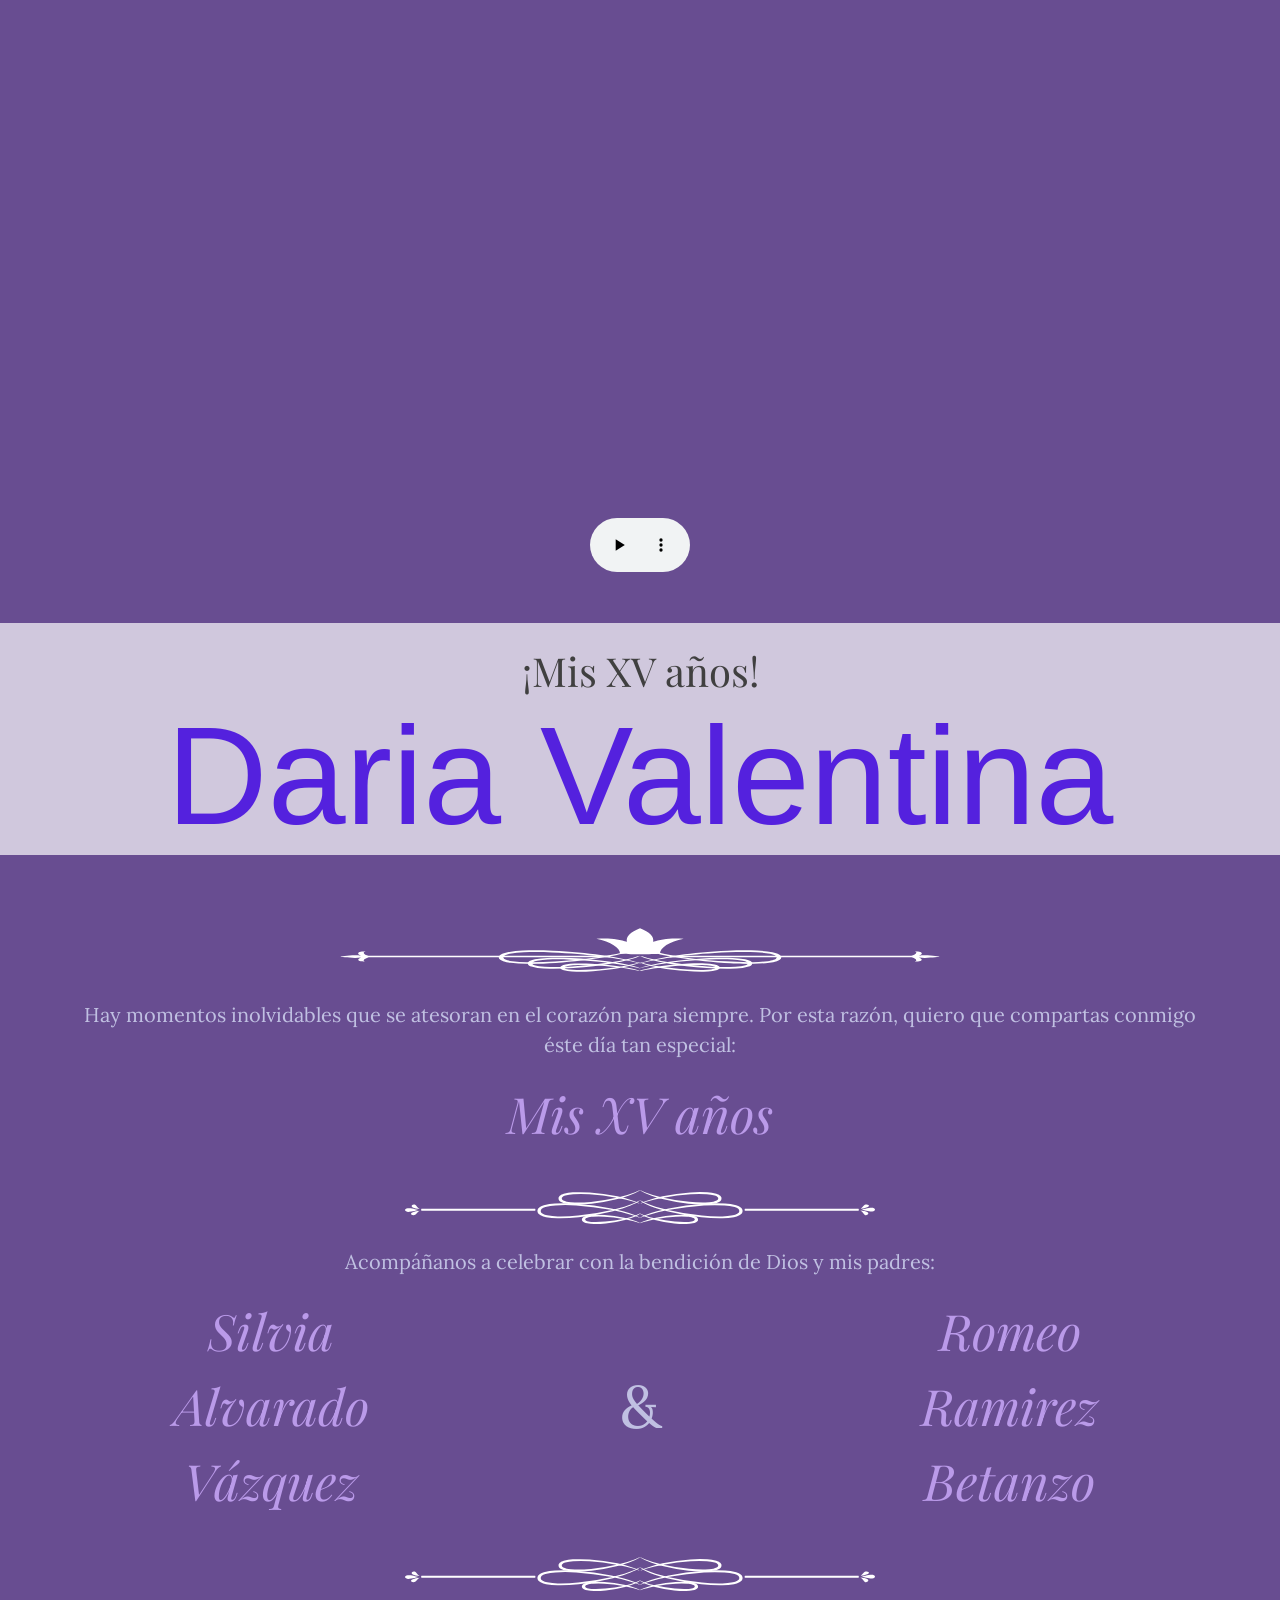
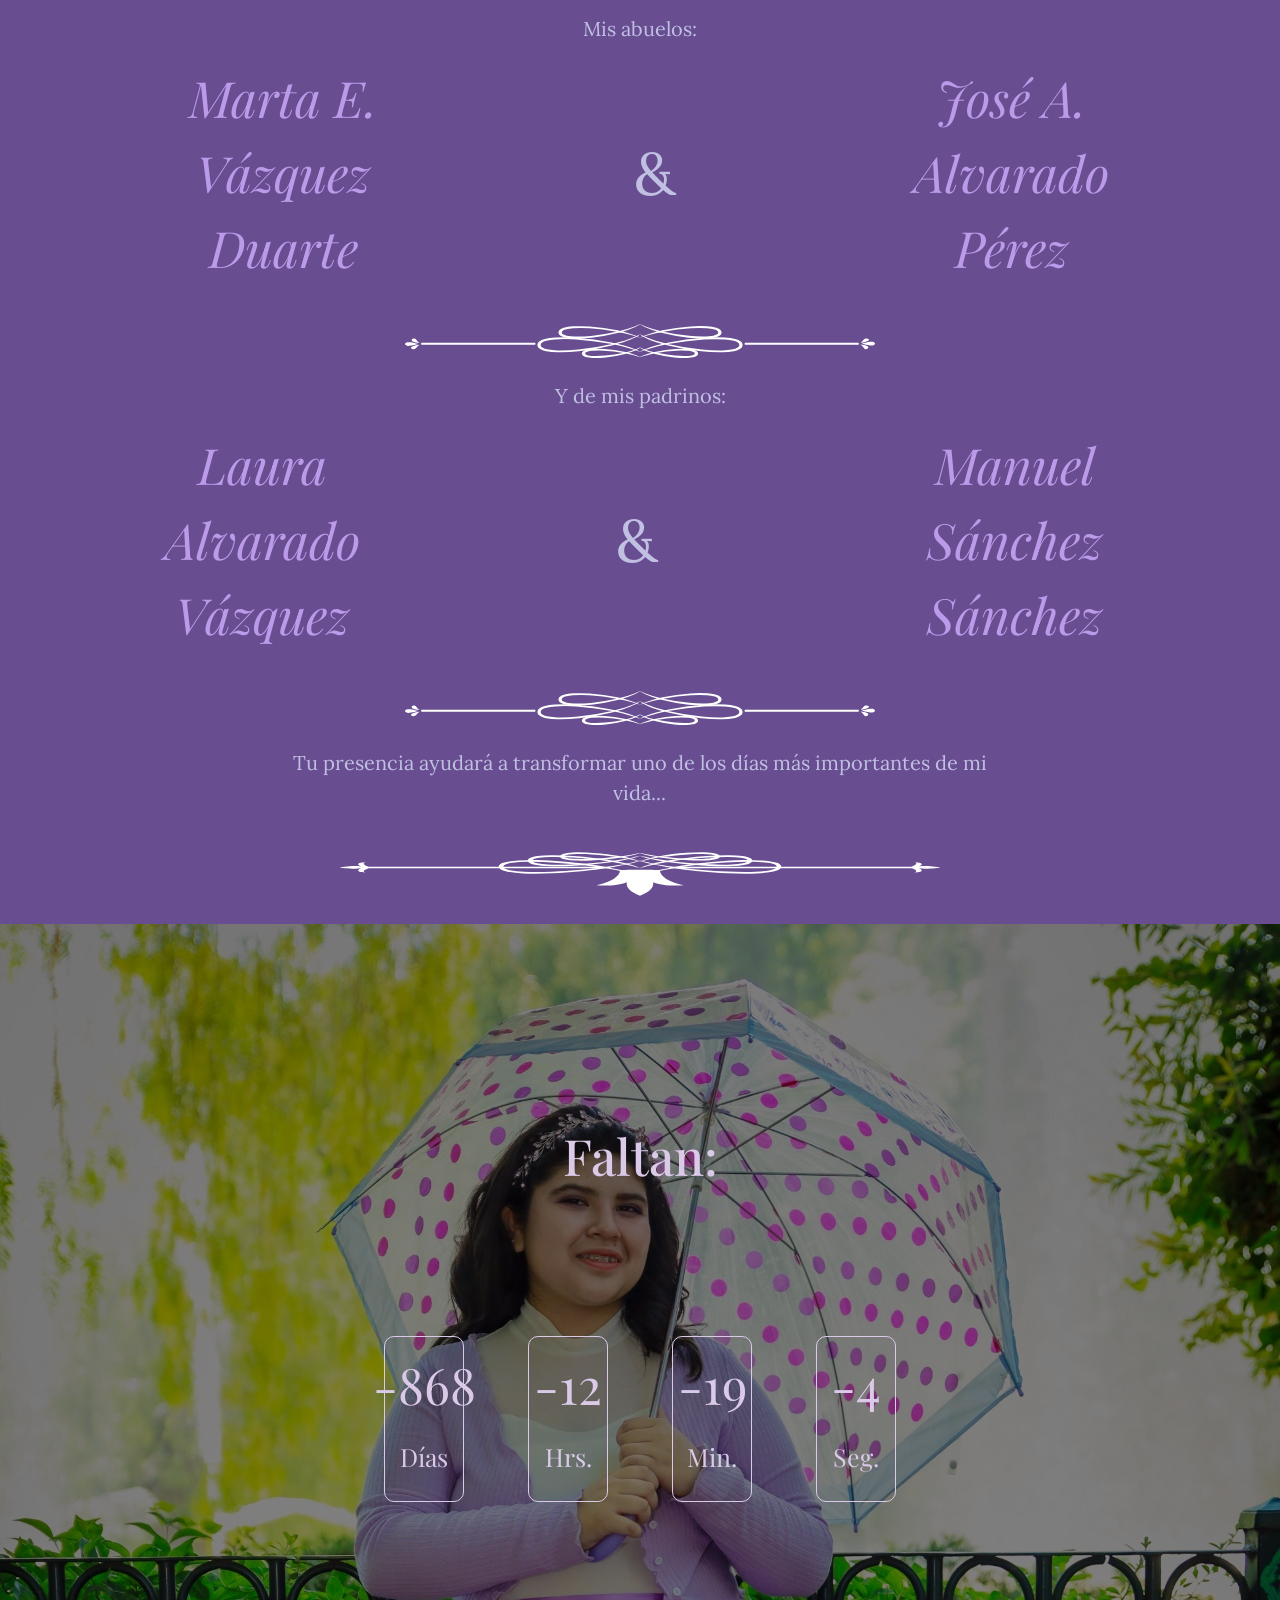
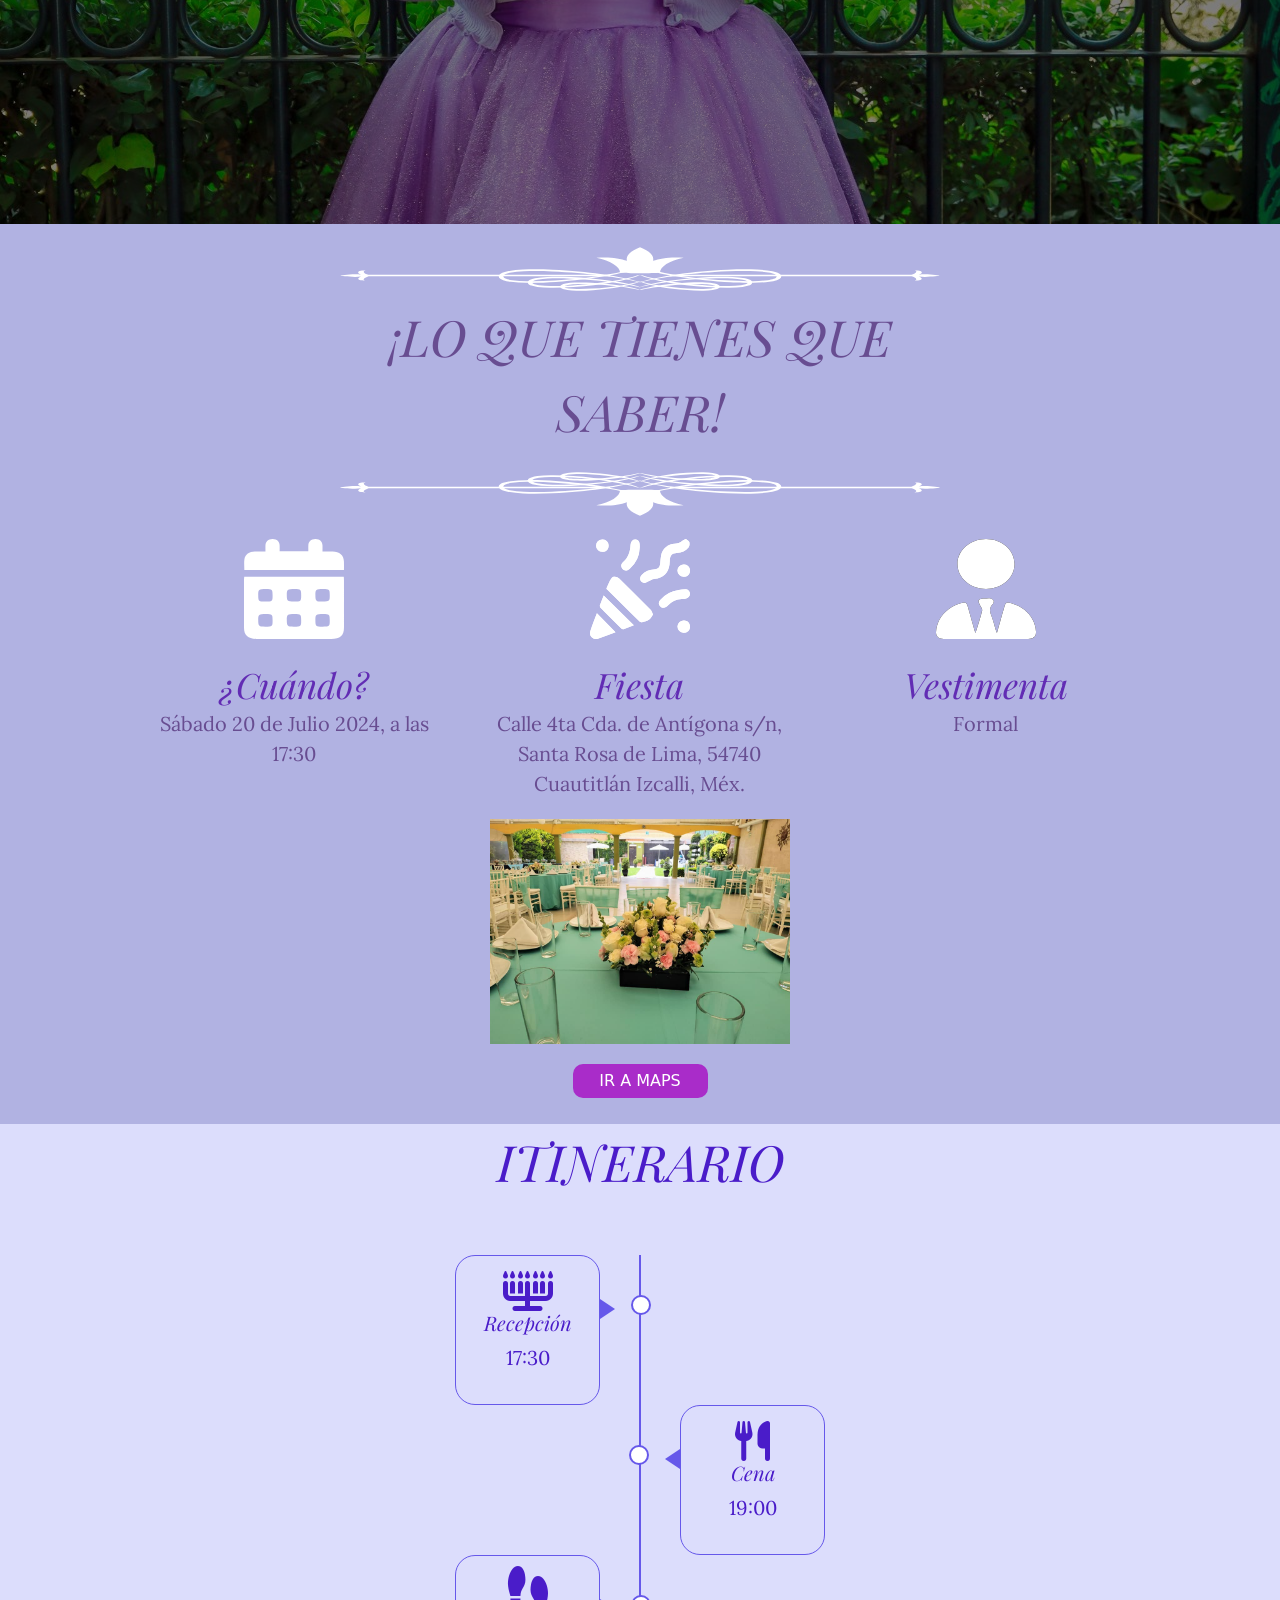
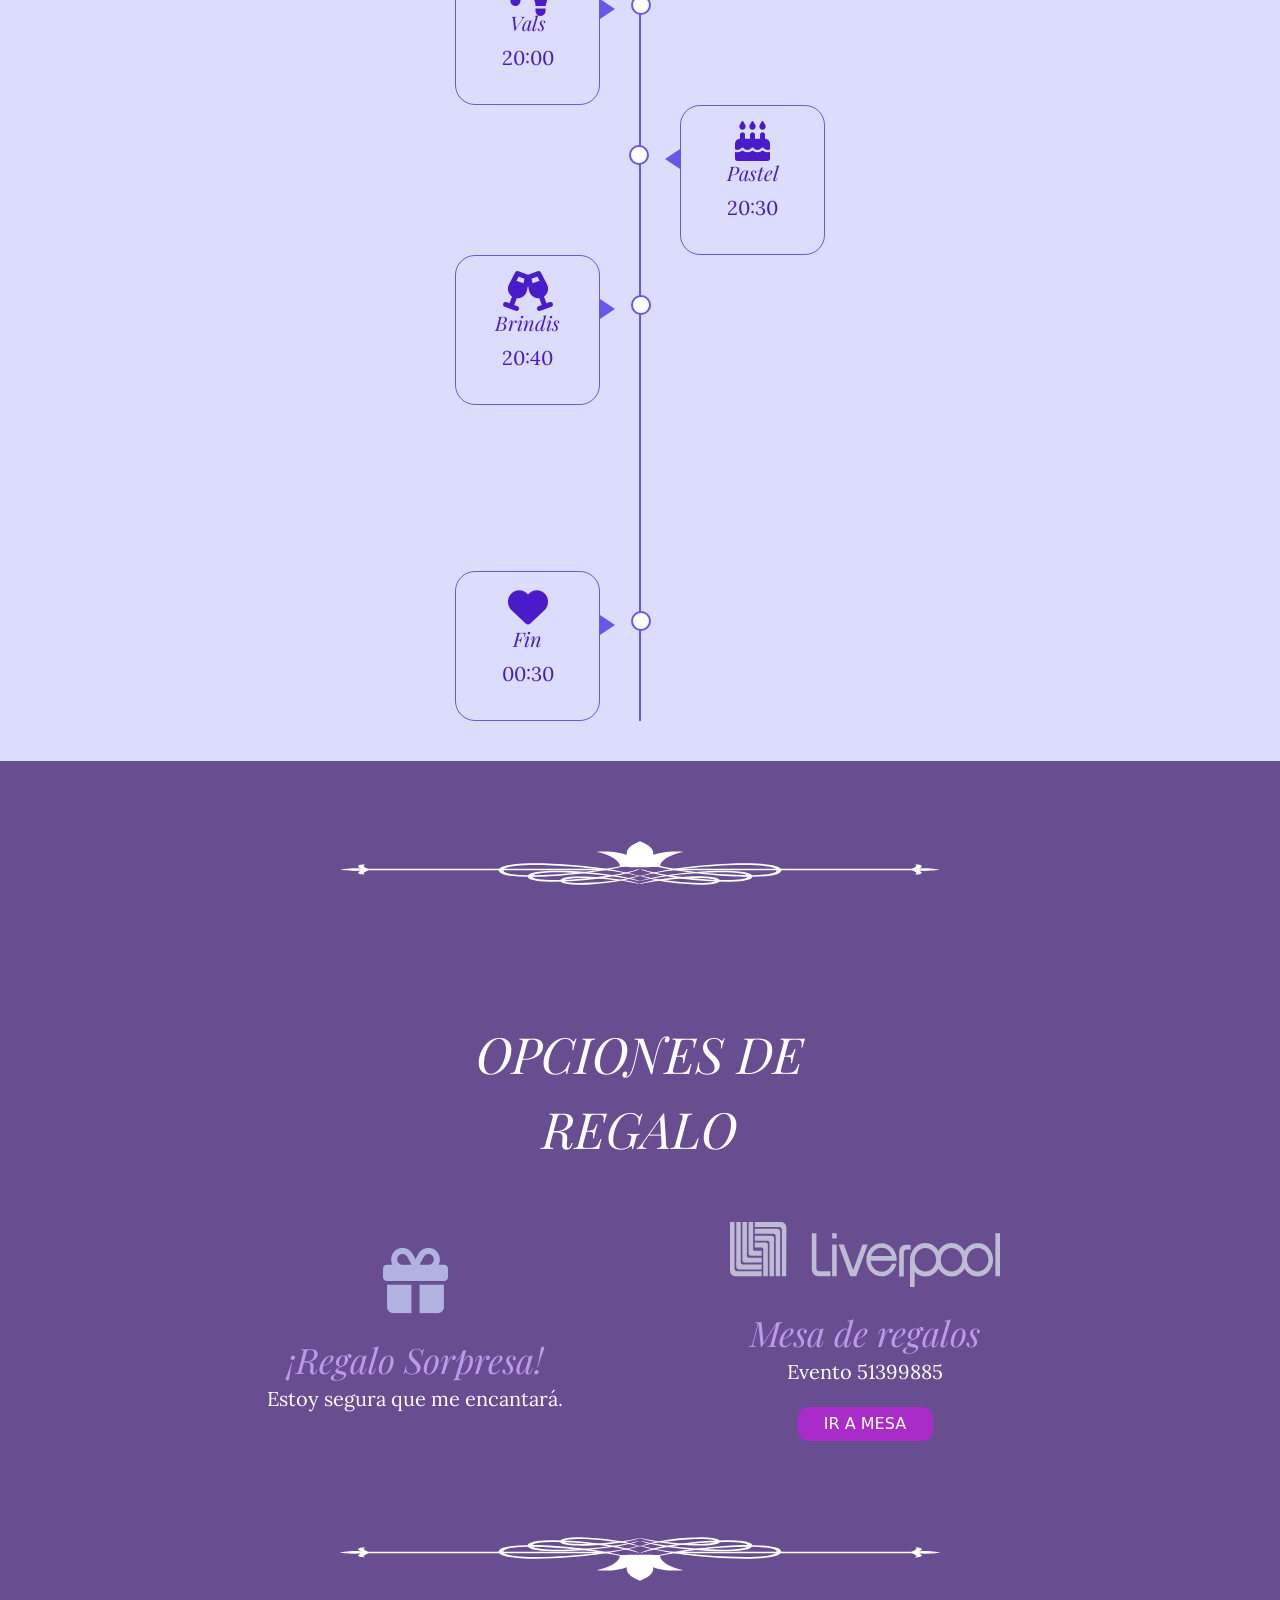
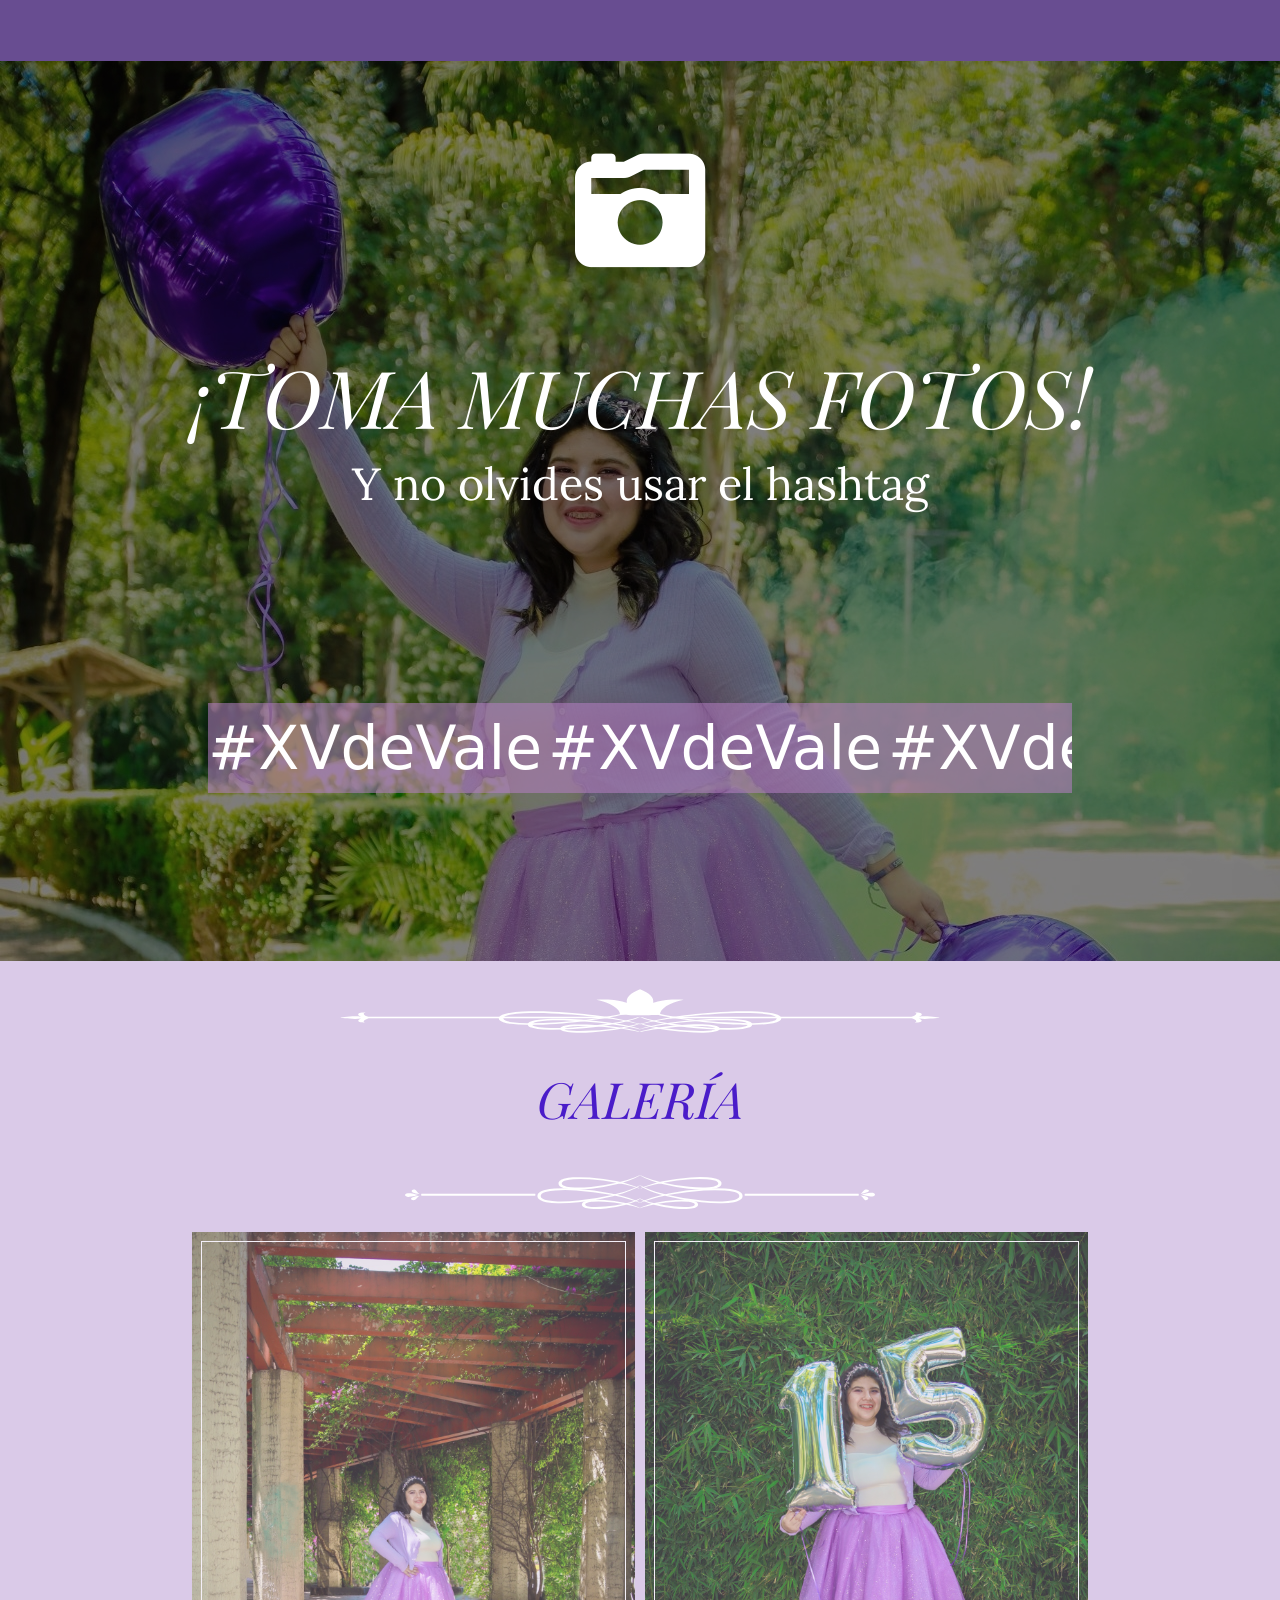
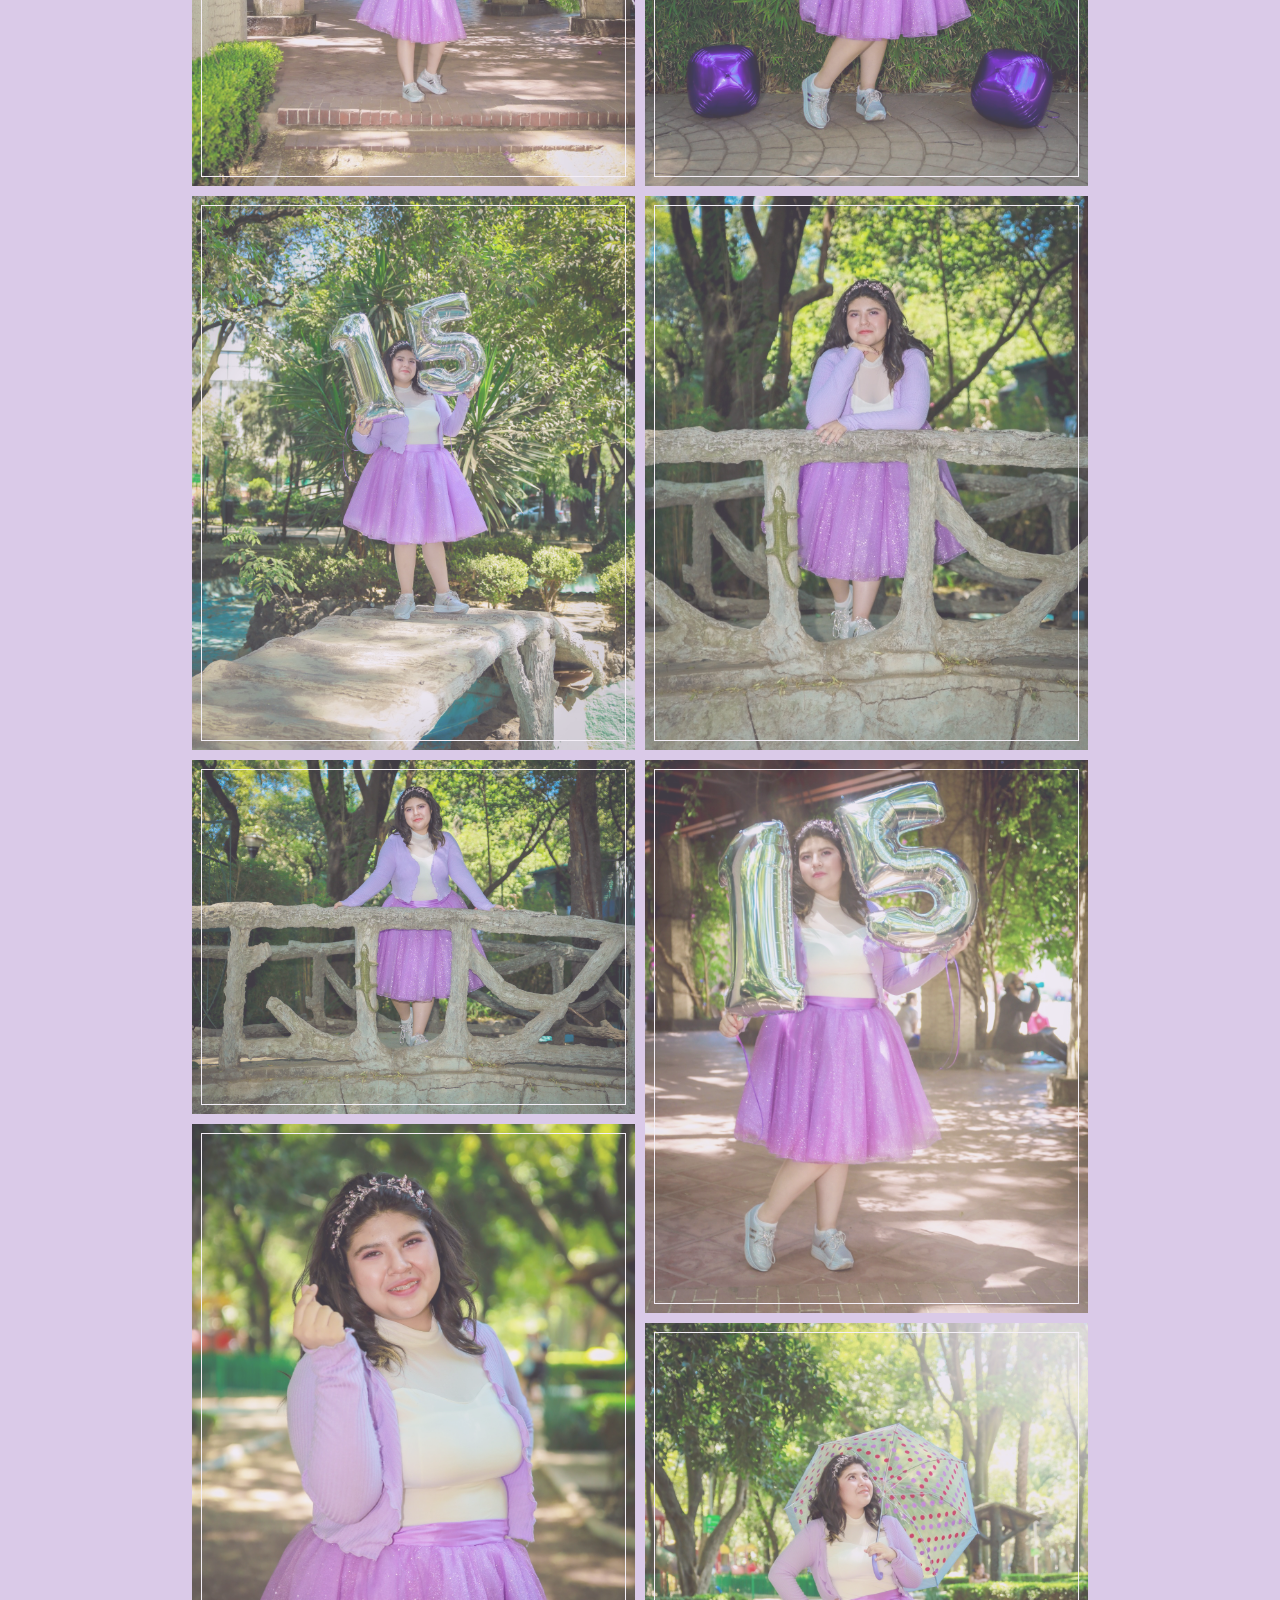
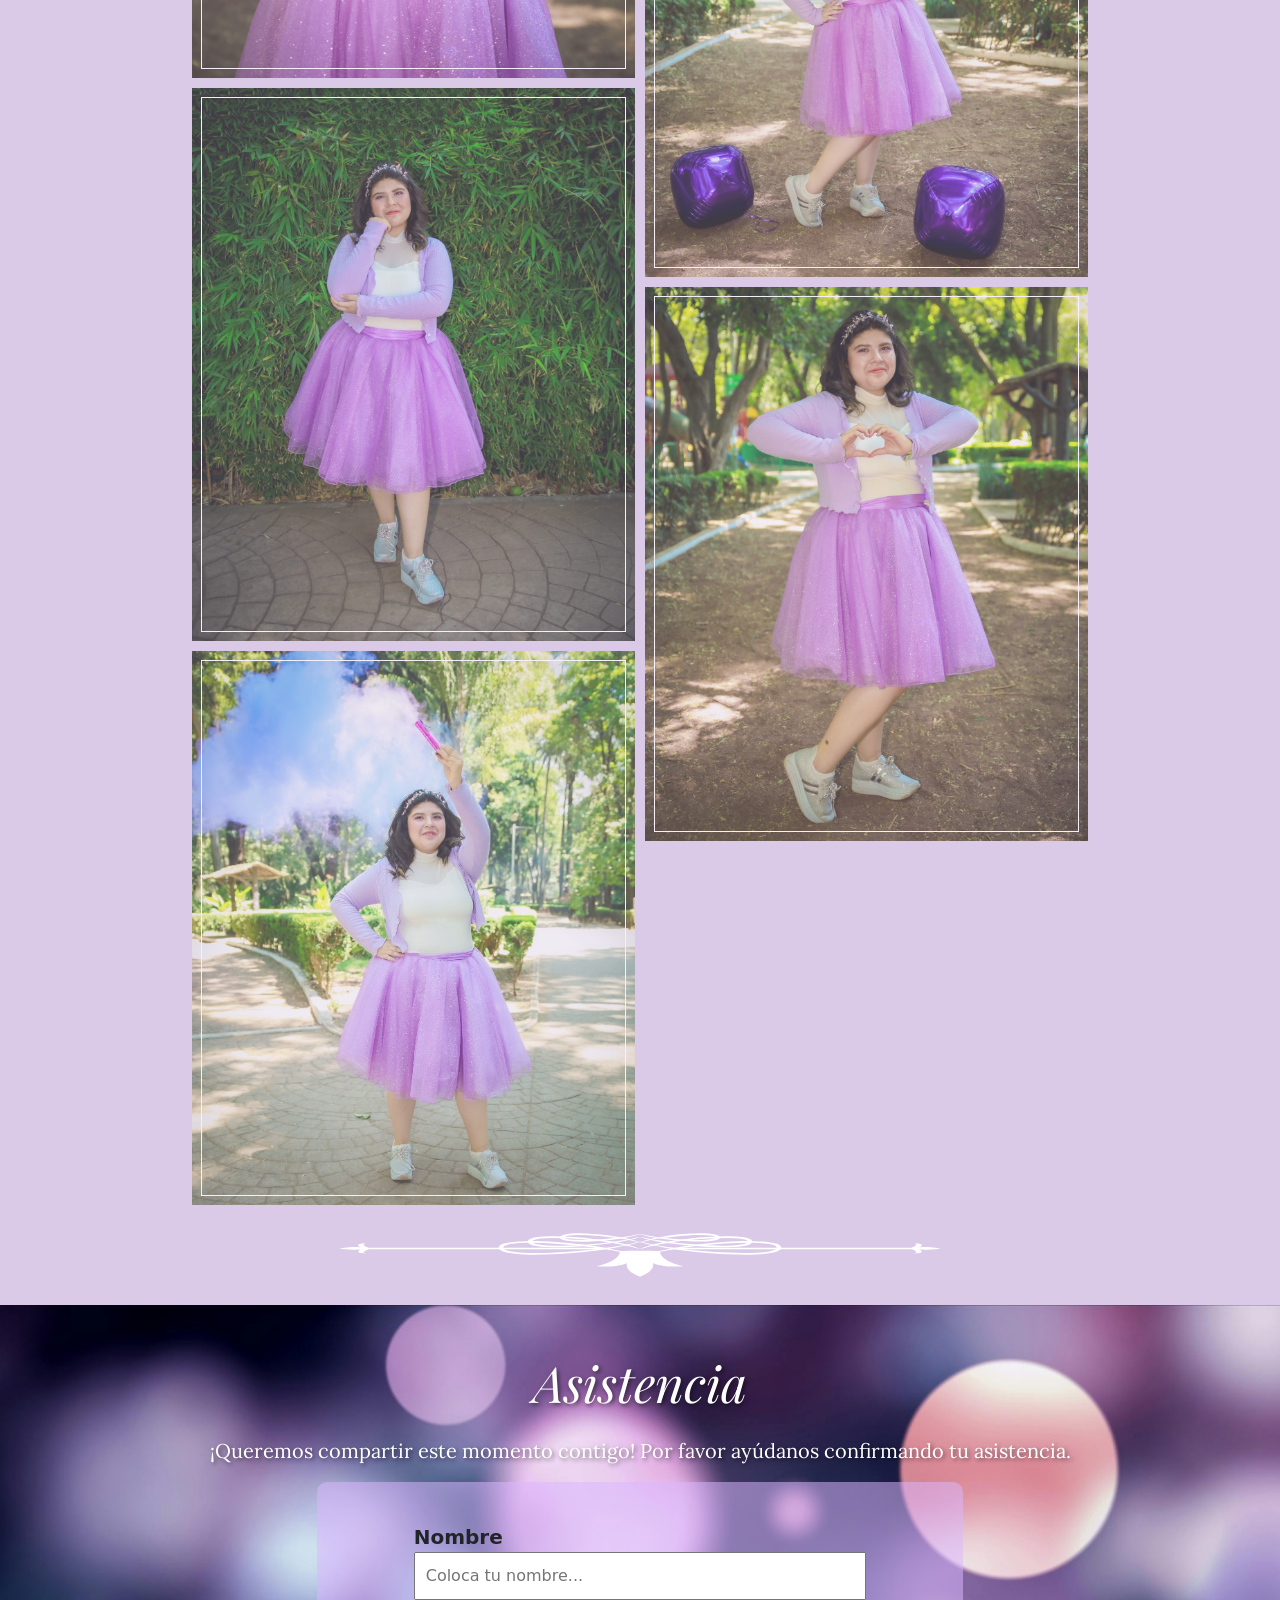
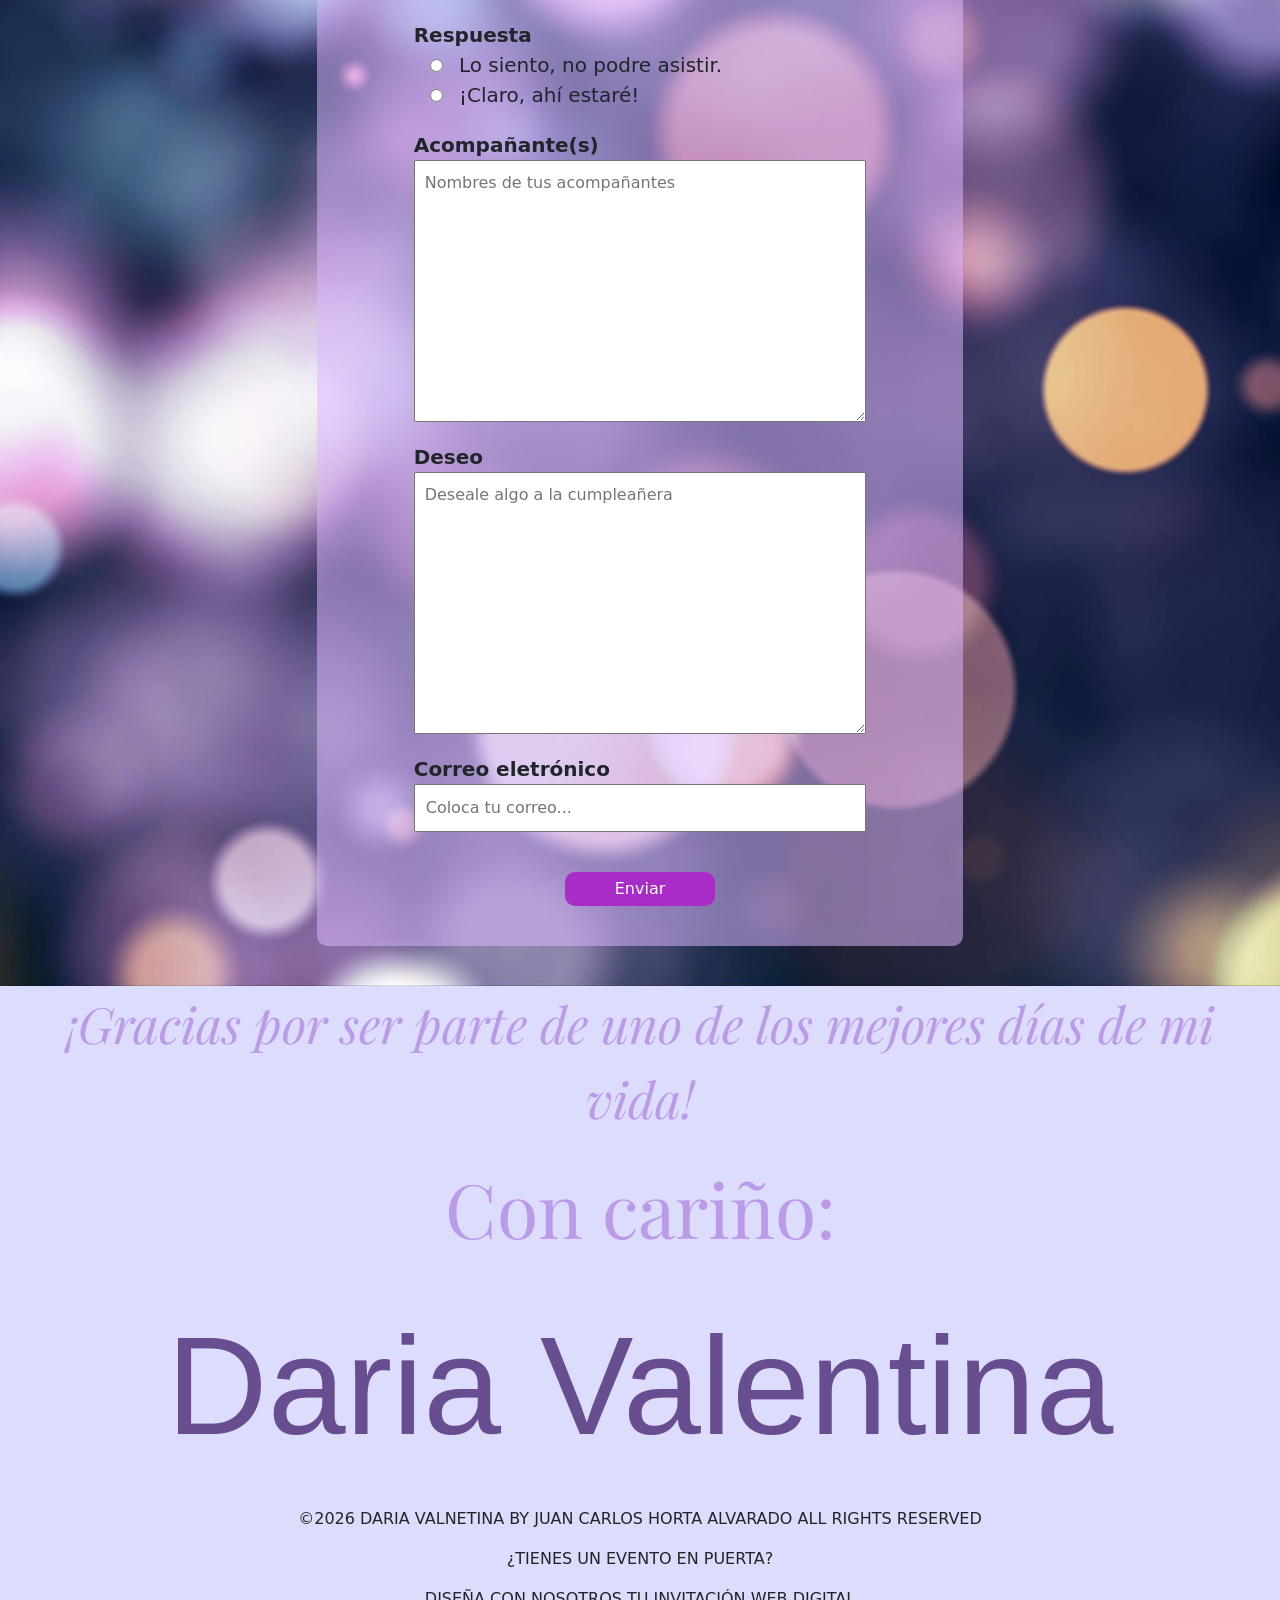
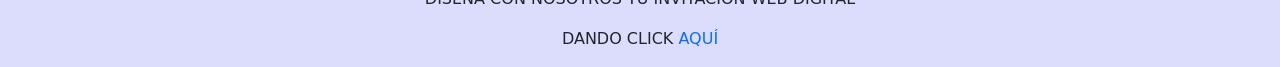
<file: index.html>
<!DOCTYPE html>
<html lang="es">

<head>
    <meta charset="UTF-8" />
    <meta name="viewport" content="width=device-width, initial-scale=1.0" />
    <title>Invitación</title>
    <link rel="stylesheet" href="css/style.css" />
    <link rel="stylesheet" href="https://cdnjs.cloudflare.com/ajax/libs/font-awesome/6.5.2/css/all.min.css"
        integrity="sha512-SnH5WK+bZxgPHs44uWIX+LLJAJ9/2PkPKZ5QiAj6Ta86w+fsb2TkcmfRyVX3pBnMFcV7oQPJkl9QevSCWr3W6A=="
        crossorigin="anonymous" referrerpolicy="no-referrer" />
    <link href="https://cdn.jsdelivr.net/npm/bootstrap@5.3.3/dist/css/bootstrap.min.css" rel="stylesheet" integrity="sha384-QWTKZyjpPEjISv5WaRU9OFeRpok6YctnYmDr5pNlyT2bRjXh0JMhjY6hW+ALEwIH" crossorigin="anonymous">
    <script src="scripts/script.js"></script>
    
</head>

<body>
    <div class="sections-container">
        <section id="carrusel">
            <div class="carrusel position"></div>
            <div class="audio-container">
                <audio controls id="audio"> <!-- Agregar autoplay-->
                    <source src="resources/i-aint-worried.mp3" type="audio/mpeg" />
                    Your browser does not support the audio element.
                </audio>
            </div>
            <div class="carrusel-container">
                <div class="carrusel-header">
                    <h1>¡Mis XV años!</h1>
                </div>
                <div class="carrusel-title">
                    <h1>Daria Valentina</h1>
                </div>
                
            </div>
        </section>
        <section id="info">
            <div class="info-container">
                <div class="vineta-sup">
                    <img src="img/vineta-1.svg" alt="">
                </div>
                <div class="info-header">
                    <div>
                        <p id="info-header-1">Hay momentos inolvidables que se atesoran en el corazón para siempre. Por esta razón,
                                                quiero que compartas conmigo éste día tan especial:</p>
                    </div>
                    <div>
                        <p id="info-header-2">Mis XV años</p>
                    </div>
                </div>
                <div class="vineta-div">
                    <img src="img/vineta-2.svg" alt="">
                </div>
                <div class="info-padres">
                    <div>
                        <p id="info-padres-1">Acompáñanos a celebrar con la bendición de Dios y mis padres:</p>
                    </div>
                    <div class="info-familiares">
                        <div>
                            <p id="info-familiares-1">Silvia Alvarado Vázquez</p>
                        </div>
                        <div>
                            <p id="info-familiares-2">&</p>
                        </div>
                        <div>
                            <p id="info-familiares-3">Romeo Ramirez Betanzo</p>
                        </div>
                    </div>
                </div>
                <div class="vineta-div">
                    <img src="img/vineta-2.svg" alt="">
                </div>
                <div class="info-padrinos">
                    <div>
                        <p id="info-padrinos-1">Mis abuelos:</p>
                    </div>
                    <div class="info-familiares">
                        <div>
                            <p id="info-familiares-4">Marta E. Vázquez Duarte</p>
                        </div>
                        <div>
                            <p id="info-familiares-5">&</p>
                        </div>
                        <div>
                            <p id="info-familiares-6">José A. Alvarado Pérez</p>
                        </div>
                    </div>
                </div>
                <div class="vineta-div">
                    <img src="img/vineta-2.svg" alt="">
                </div>
                <div class="info-padrinos">
                    <div>
                        <p id="info-padrinos-1">Y de mis padrinos:</p>
                    </div>
                    <div class="info-familiares">
                        <div>
                            <p id="info-familiares-4">Laura Alvarado Vázquez</p>
                        </div>
                        <div>
                            <p id="info-familiares-5">&</p>
                        </div>
                        <div>
                            <p id="info-familiares-6">Manuel Sánchez Sánchez</p>
                        </div>
                    </div>
                </div>
                <div class="vineta-div">
                    <img src="img/vineta-2.svg" alt="">
                </div>
                <div class="info-header">
                    <div>
                        <p id="info-header-1">Tu presencia ayudará a transformar uno de los días más importantes
                                                de mi vida...</p>
                    </div>
                </div>
                <div class="vineta-inf">
                    <img src="img/vineta-1.svg" alt="">
                </div>
            </div>
        </section>
        <section id="crono">
            <div class="crono"></div>
            <div class="crono-title">
                <h1>Faltan:</h1>
            </div>
            <div class="crono-countdown">
                <div class="box">
                    <p class="box-num" id="dia"></p>
                    <p class="box-let">Días</p>
                </div>
                <div class="box">
                    <p class="box-num" id="hor"></p>
                    <p class="box-let">Hrs.</p>
                </div>
                <div class="box">
                    <p class="box-num" id="min"></p>
                    <p class="box-let">Min.</p>
                </div>
                <div class="box">
                    <p class="box-num" id="seg"></p>
                    <p class="box-let">Seg.</p>
                </div>
            </div>
        </section>
        <section id="detalles">
            <div class="detalles-container">
                <div class="vineta-sup">
                    <img src="img/vineta-1.svg" alt="">
                </div>
                <div class="detalles-header">
                    <div>
                        <p id="detalles-header-1">¡LO QUE TIENES QUE SABER!</p>
                    </div>
                </div>
                <div class="vineta-inf">
                    <img src="img/vineta-1.svg" alt="">
                </div>
                <div class="detalles-detalles">
                    <div class="detalles-iconos">
                        <div class="detalles-icono-1">
                            <img src="img/ico-1.svg" alt="">
                            <div class="detalles-title">
                                <p>¿Cuándo?</p>
                            </div>
                            <div class="detalles-body">
                                <p>Sábado 20 de Julio 2024, a las 17:30</p>
                            </div>
                        </div>
                        <div class="detalles-icono-2">
                            <img src="img/ico-2.svg" alt="">
                            <div class="detalles-title">
                                <p>Fiesta</p>
                            </div>
                            <div class="detalles-body">
                                <p>Calle 4ta Cda. de Antígona s/n, Santa Rosa de Lima, 54740 Cuautitlán Izcalli, Méx.
                                </p>
                            </div>
                        </div>
                        <div class="detalles-icono-3">
                            <img src="img/ico-3.svg" alt="">
                            <div class="detalles-title">
                                <p>Vestimenta</p>
                            </div>
                            <div class="detalles-body">
                                <p>Formal</p>
                            </div>
                        </div>
                    </div>
                    <div class="detalles-img">
                        <img src="img/detalles-1.jpg" alt="">
                    </div>
                    <div class="detalles-button">
                        <a href="https://maps.app.goo.gl/JMSMuzo8Wv8M2fudA">
                            <div id="button-salon">
                                <p>IR A MAPS</p>
                            </div>
                        </a>
                    </div>
                </div>
            </div>
        </section>
        <section id="itinerario">
            <div class="itinerario-container">
                <div class="itinerario-header">
                    <div>
                        <p id="itinerario-header-1">ITINERARIO</p>
                    </div>
                </div>
                <div class="timeline">
                    <ul>
                        <li>
                            <div class="content">
                                <i class="fa-solid fa-menorah"></i>
                                <h2>Recepción</h2>
                                <p> <span>17:30</span></p>
                            </div>
                        </li>
                        <li>
                            <div class="content">
                                <i class="fa-solid fa-utensils"></i>
                                <h2>Cena</h2>
                                <p> <span>19:00</span></p>
                            </div>
                        </li>
                        <li>
                            <div class="content">
                                <i class="fa-solid fa-shoe-prints fa-rotate-270"></i>
                                <h2>Vals</h2>
                                <p> <span>20:00</span></p>
                            </div>
                        </li>
                        <li>
                            <div class="content">
                                <i class="fa-solid fa-cake-candles"></i>
                                <h2>Pastel</h2>
                                <p> <span>20:30</span></p>
                            </div>
                        </li>
                        <li>
                            <div class="content">
                                <i class="fa-solid fa-champagne-glasses"></i>
                                <h2>Brindis</h2>
                                <p> <span>20:40</span></p>
                            </div>
                        </li>
                        <li>
                            <div class="content">
                                <i class="fa-solid fa-gifts"></i>
                                <h2>Fiesta</h2>
                                <p> <span>20:45</span></p>
                                </p>
                            </div>
                        </li>
                        <li>
                            <div class="content">
                                <i class="fa-solid fa-heart"></i>
                                <h2>Fin</h2>
                                <p> <span>00:30</span></p>
                            </div>
                        </li>
                        <div style="clear: both"></div>
                    </ul>
                </div>

            </div>
        </section>
        <section id="regalos">
            <div class="regalos-container">
                <div class="vineta-sup">
                    <img src="img/vineta-1.svg" alt="">
                </div>
                <div class="regalos-header">
                    <div>
                        <p>OPCIONES DE REGALO</p>
                    </div>
                </div>
                <div class="regalos-regalos">
                    <div class="regalos-iconos">
                        <!-- <div class="regalos-icono">
                            <i class="fa-solid fa-envelope"></i>
                            <div class="detalles-title">
                                <p>¡Lluvia de Sobres!</p>
                            </div>
                            <div class="detalles-body">
                                <p>Es la tradición de regalar dinero en efectivo</p>
                            </div>
                        </div> -->
                        <div class="regalos-icono">
                            <i class="fa-solid fa-gift"></i>
                            <div class="detalles-title">
                                <p>¡Regalo Sorpresa!</p>
                            </div>
                            <div class="detalles-body">
                                <p>Estoy segura que me encantará.</p>
                            </div>
                        </div>
                        <div class="regalos-icono">
                            <img src="img/regalos-1.svg" alt="">
                            <div class="detalles-title">
                                <p>Mesa de regalos</p>
                            </div>
                            <div class="detalles-body">
                                <p>Evento 51399885</p>
                            </div>
                            <div class="detalles-button">
                                <a href="https://mesaderegalos.liverpool.com.mx/eventodebusqueda">
                                    <div id="button-salon">
                                        <p>IR A MESA</p>
                                    </div>
                                </a>
                            </div>
                        </div>
                        <!-- <div class="regalos-icono">
                            <i class="fa-solid fa-credit-card"></i>
                            <div class="detalles-title">
                                <p>Transferencia</p>
                            </div>
                            <div class="detalles-body">
                                <p>Silvia Alvarado Vazquez</p>
                                <P>CLABE</P>
                                <p>XXXXXXXXXX</p>
                            </div>
                        </div> -->
                    </div>
                </div>
                <div class="vineta-inf">
                    <img src="img/vineta-1.svg" alt="">
                </div>
            </div>
        </section>
        <section id="hashtag">
            <div class="hashtag"></div>
            <div class="hashtag-container">
                <div class="hashtag-ico">
                    <i class="fa-solid fa-camera-retro"></i>
                </div>
                <div class="hashtag-title">
                    <p>¡TOMA MUCHAS FOTOS!</p>
                </div>
                <div class="hashtag-body">
                    <p>Y no olvides usar el hashtag</p>
                </div>
                <div class="hashtag-carrusel">
                    <div class="inner">
                        <div class="tag">
                            <span>#XVdeVale</span>
                        </div>
                        <div class="tag">
                            <span>#XVdeVale</span>
                        </div>
                        <div class="tag">
                            <span>#XVdeVale</span>
                        </div>
                        <div class="tag">
                            <span>#XVdeVale</span>
                        </div>
                        <div class="tag">
                            <span>#XVdeVale</span>
                        </div>
                        <div class="tag">
                            <span>#XVdeVale</span>
                        </div>
                        <div class="tag">
                            <span>#XVdeVale</span>
                        </div>
                        <div class="tag">
                            <span>#XVdeVale</span>
                        </div>
                        <div class="tag">
                            <span>#XVdeVale</span>
                        </div>
                        <div class="tag">
                            <span>#XVdeVale</span>
                        </div>
                        <div class="tag">
                            <span>#XVdeVale</span>
                        </div>
                        <div class="tag">
                            <span>#XVdeVale</span>
                        </div>
                        <div class="tag">
                            <span>#XVdeVale</span>
                        </div>
                        <div class="tag">
                            <span>#XVdeVale</span>
                        </div>
                    </div>
                    <div class="fade"></div>
                </div>
            </div>
        </section>
        <section id="galeria">
            <div class="galeria-container">
                <div class="vineta-sup">
                    <img src="img/vineta-1.svg" alt="">
                </div>
                <div class="itinerario-header">
                    <div>
                        <p id="itinerario-header-1">GALERÍA</p>
                    </div>
                </div>
                <div class="vineta-div">
                    <img src="img/vineta-2.svg" alt="">
                </div>
                <div class="galeria-box">
                    <div class="galeria-box-container">
                        <!-- <a href="img/galeria-1.jpg" data-lightbox="models" data-title="imagen 1"><img src="img/galeria-1.jpg" alt=""></a>
                        <a href="img/galeria-2.jpg" data-lightbox="models"><img src="img/galeria-2.jpg" alt=""></a>
                        <a href="img/galeria-3.jpg" data-lightbox="models"><img src="img/galeria-3.jpg" alt=""></a>
                        <a href="img/galeria-4.jpg" data-lightbox="models"><img src="img/galeria-4.jpg" alt=""></a>
                        <a href="img/galeria-5.jpg" data-lightbox="models"><img src="img/galeria-5.jpg" alt=""></a>
                        <a href="img/galeria-6.jpg" data-lightbox="models"><img src="img/galeria-6.jpg" alt=""></a>
                        <a href="img/galeria-7.jpg" data-lightbox="models"><img src="img/galeria-7.jpg" alt=""></a>
                        <a href="img/galeria-8.jpg" data-lightbox="models"><img src="img/galeria-8.jpg" alt=""></a>
                        <a href="img/galeria-9.jpg" data-lightbox="models"><img src="img/galeria-9.jpg" alt=""></a>
                        <a href="img/galeria-10.jpg" data-lightbox="models"><img src="img/galeria-10.jpg" alt=""></a> -->
                        <a href="#!" data-bs-toggle="modal" data-bs-target="#modalImage1"><img src="img/galeria-1.jpg" alt=""></a>
                        <a href="#!" data-bs-toggle="modal" data-bs-target="#modalImage2"><img src="img/galeria-2.jpg" alt=""></a>
                        <a href="#!" data-bs-toggle="modal" data-bs-target="#modalImage3"><img src="img/galeria-3.jpg" alt=""></a>
                        <a href="#!" data-bs-toggle="modal" data-bs-target="#modalImage4"><img src="img/galeria-4.jpg" alt=""></a>
                        <a href="#!" data-bs-toggle="modal" data-bs-target="#modalImage5"><img src="img/galeria-5.jpg" alt=""></a>
                        <a href="#!" data-bs-toggle="modal" data-bs-target="#modalImage6"><img src="img/galeria-6.jpg" alt=""></a>
                        <a href="#!" data-bs-toggle="modal" data-bs-target="#modalImage7"><img src="img/galeria-7.jpg" alt=""></a>
                        <a href="#!" data-bs-toggle="modal" data-bs-target="#modalImage8"><img src="img/galeria-8.jpg" alt=""></a>
                        <a href="#!" data-bs-toggle="modal" data-bs-target="#modalImage9"><img src="img/galeria-9.jpg" alt=""></a>
                        <a href="#!" data-bs-toggle="modal" data-bs-target="#modalImage10"><img src="img/galeria-10.jpg" alt=""></a>
                        <a href="#!" data-bs-toggle="modal" data-bs-target="#modalImage11"><img src="img/galeria-11.jpg" alt=""></a>
                    </div>
                </div>
                <div class="vineta-inf">
                    <img src="img/vineta-1.svg" alt="">
                </div>
            </div>
        </section>
        <section id="asistencia">
            <div class="asistencia-container">
                <div class="asistencia-header">
                    <p>Asistencia</p>
                </div>
                <div class="asistencia-body">
                    <p>¡Queremos compartir este momento contigo!
                        Por favor ayúdanos confirmando tu asistencia.</p>
                </div>
                <div class="asistencia-form">
                    <!-- correo de test -->
                    <!-- <form  action="https://formsubmit.co/e8598c09869284301c7bdf2b0ac5b80f" method="POST"> -->
                    <!-- correo oficial -->
                    <form  action="https://formsubmit.co/9b7614e2f237df680f8c699bc429d89f" method="POST">
                        <div class="asistencia-nombre">
                            <label for="">Nombre</label>
                            <input type="text" id="nombre" name="Nombre" placeholder="Coloca tu nombre..." required>
                        </div>
                        <div class="asistencia-respuesta">
                            <label for="">Respuesta</label>
                            <div class="respuesta">
                                <div class="respuesta-no">
                                    <input type="radio" name="Respuesta" id="no" value="Lo siento, no podre asistir.">
                                    <label for="no">Lo siento, no podre asistir.</label>
                                </div>
                                <div class="respuesta-si">
                                    <input type="radio" name="Respuesta" id="si" value="¡Claro, ahí estaré!">
                                    <label for="si">¡Claro, ahí estaré!</label>
                                </div>
                            </div>
                        </div>
                        <div class="asistencia-acompaniantes">
                            <label for="">Acompañante(s)</label>
                            <textarea name="Acompañantes" id="acompañante" cols="30" rows="10" placeholder="Nombres de tus acompañantes"></textarea>
                        </div>
                        <div class="asistencia-deseo">
                            <label for="">Deseo</label>
                            <textarea name="Deseo" id="deseo" cols="30" rows="10" placeholder="Deseale algo a la cumpleañera" required></textarea>
                        </div>
                        <div class="asistencia-email">
                            <label for="">Correo eletrónico</label>
                            <input type="email" id="email" name="email" placeholder="Coloca tu correo..." required>
                        </div>
                        <div class="asistencia-boton">
                            <button type="submit">Enviar</button>
                        </div>
                    </form>
                </div>
            </div>
        </section>
        <section id="copyright">
            <div class="copyright-container">
                <div class="agradecimiento-header">
                    <p>¡Gracias por ser parte de uno de los mejores días de mi vida!</p>
                </div>
                <div class="agradecimiento-body">
                    <p>Con cariño:</p>
                </div>
                <div class="agradecimiento-name">
                    <p>Daria Valentina</p>
                </div>
                <div class="copyright-header">
                    <p>©<span id="anio"></span> DARIA VALNETINA BY JUAN CARLOS HORTA ALVARADO ALL RIGHTS RESERVED</p>
                </div>
                <div class="copyright-body">
                    <p>¿TIENES UN EVENTO EN PUERTA?</p>
                    <p>DISEÑA CON NOSOTROS TU INVITACIÓN WEB DIGITAL</p>
                </div>
                <div class="copyright-contacto">
                    <p>DANDO CLICK <a href="https://api.whatsapp.com/send/?phone=5576869262&text&type=phone_number&app_absent=0">AQUÍ</a></p>
                </div>
            </div>
        </section>
    </div>

    <!-- Modal de galeria inicio -->
    <div tabindex="-1" aria-labelledby="modalImage1" aria-hidden="true" class="modal fade" id="modalImage1">
        <div class="modal-dialog modal-lg modal-dialog-center">
            <div class="modal-content">
                <img src="img/galeria-1.jpg" alt="">
            </div>
        </div>
    </div>
    <div tabindex="-1" aria-labelledby="modalImage2" aria-hidden="true" class="modal fade" id="modalImage2">
        <div class="modal-dialog modal-lg modal-dialog-center">
            <div class="modal-content">
                <img src="img/galeria-2.jpg" alt="">
            </div>
        </div>
    </div>
    <div tabindex="-1" aria-labelledby="modalImage3" aria-hidden="true" class="modal fade" id="modalImage3">
        <div class="modal-dialog modal-lg modal-dialog-center">
            <div class="modal-content">
                <img src="img/galeria-3.jpg" alt="">
            </div>
        </div>
    </div>
    <div tabindex="-1" aria-labelledby="modalImage4" aria-hidden="true" class="modal fade" id="modalImage4">
        <div class="modal-dialog modal-lg modal-dialog-center">
            <div class="modal-content">
                <img src="img/galeria-4.jpg" alt="">
            </div>
        </div>
    </div>
    <div tabindex="-1" aria-labelledby="modalImage5" aria-hidden="true" class="modal fade" id="modalImage5">
        <div class="modal-dialog modal-lg modal-dialog-center">
            <div class="modal-content">
                <img src="img/galeria-5.jpg" alt="">
            </div>
        </div>
    </div>
    <div tabindex="-1" aria-labelledby="modalImage6" aria-hidden="true" class="modal fade" id="modalImage6">
        <div class="modal-dialog modal-lg modal-dialog-center">
            <div class="modal-content">
                <img src="img/galeria-6.jpg" alt="">
            </div>
        </div>
    </div>
    <div tabindex="-1" aria-labelledby="modalImage7" aria-hidden="true" class="modal fade" id="modalImage7">
        <div class="modal-dialog modal-lg modal-dialog-center">
            <div class="modal-content">
                <img src="img/galeria-7.jpg" alt="">
            </div>
        </div>
    </div>
    <div tabindex="-1" aria-labelledby="modalImage8" aria-hidden="true" class="modal fade" id="modalImage8">
        <div class="modal-dialog modal-lg modal-dialog-center">
            <div class="modal-content">
                <img src="img/galeria-8.jpg" alt="">
            </div>
        </div>
    </div>
    <div tabindex="-1" aria-labelledby="modalImage9" aria-hidden="true" class="modal fade" id="modalImage9">
        <div class="modal-dialog modal-lg modal-dialog-center">
            <div class="modal-content">
                <img src="img/galeria-9.jpg" alt="">
            </div>
        </div>
    </div>
    <div tabindex="-1" aria-labelledby="modalImage10" aria-hidden="true" class="modal fade" id="modalImage10">
        <div class="modal-dialog modal-lg modal-dialog-center">
            <div class="modal-content">
                <img src="img/galeria-10.jpg" alt="">
            </div>
        </div>
    </div>
    <div tabindex="-1" aria-labelledby="modalImage11" aria-hidden="true" class="modal fade" id="modalImage11">
        <div class="modal-dialog modal-lg modal-dialog-center">
            <div class="modal-content">
                <img src="img/galeria-11.jpg" alt="">
            </div>
        </div>
    </div>
    <!-- Modal de galeria fin -->
    <script src="https://cdn.jsdelivr.net/npm/bootstrap@5.3.3/dist/js/bootstrap.bundle.min.js" integrity="sha384-YvpcrYf0tY3lHB60NNkmXc5s9fDVZLESaAA55NDzOxhy9GkcIdslK1eN7N6jIeHz" crossorigin="anonymous"></script>
</body>

</html>
</file>
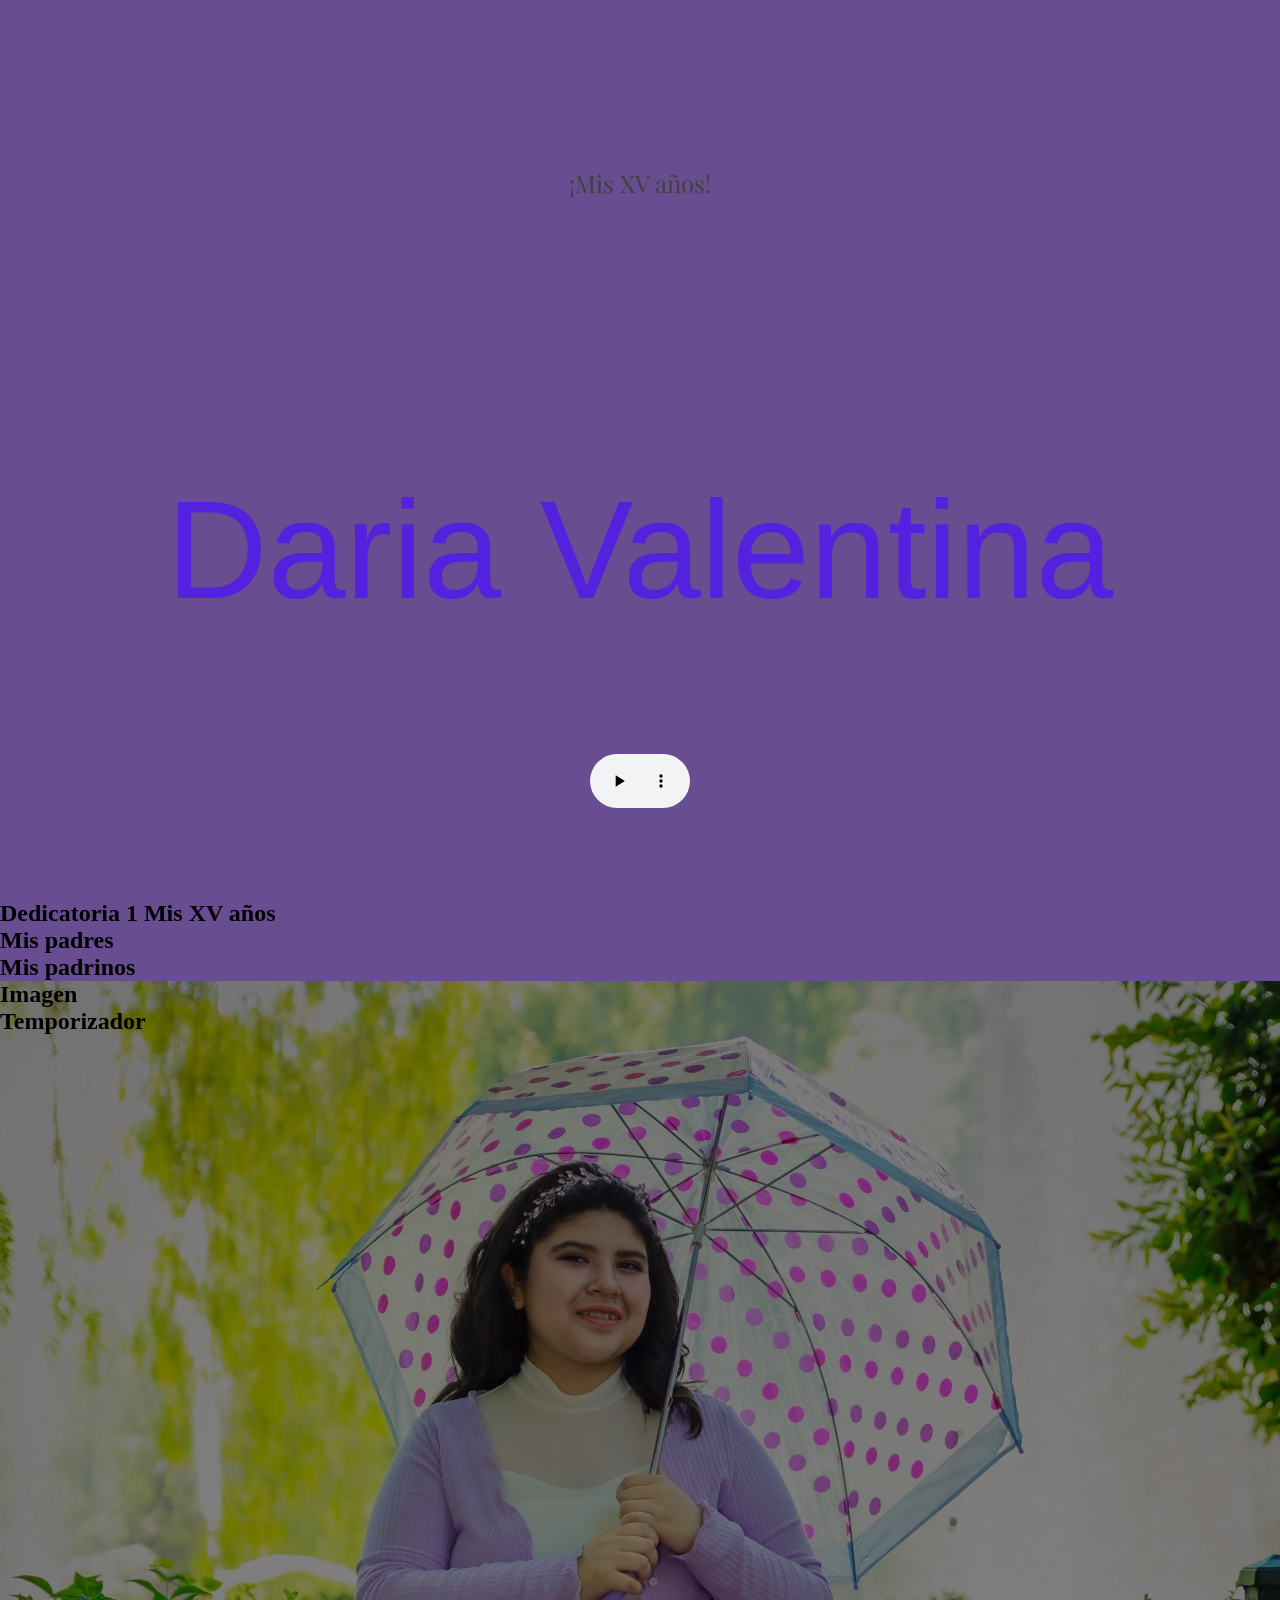
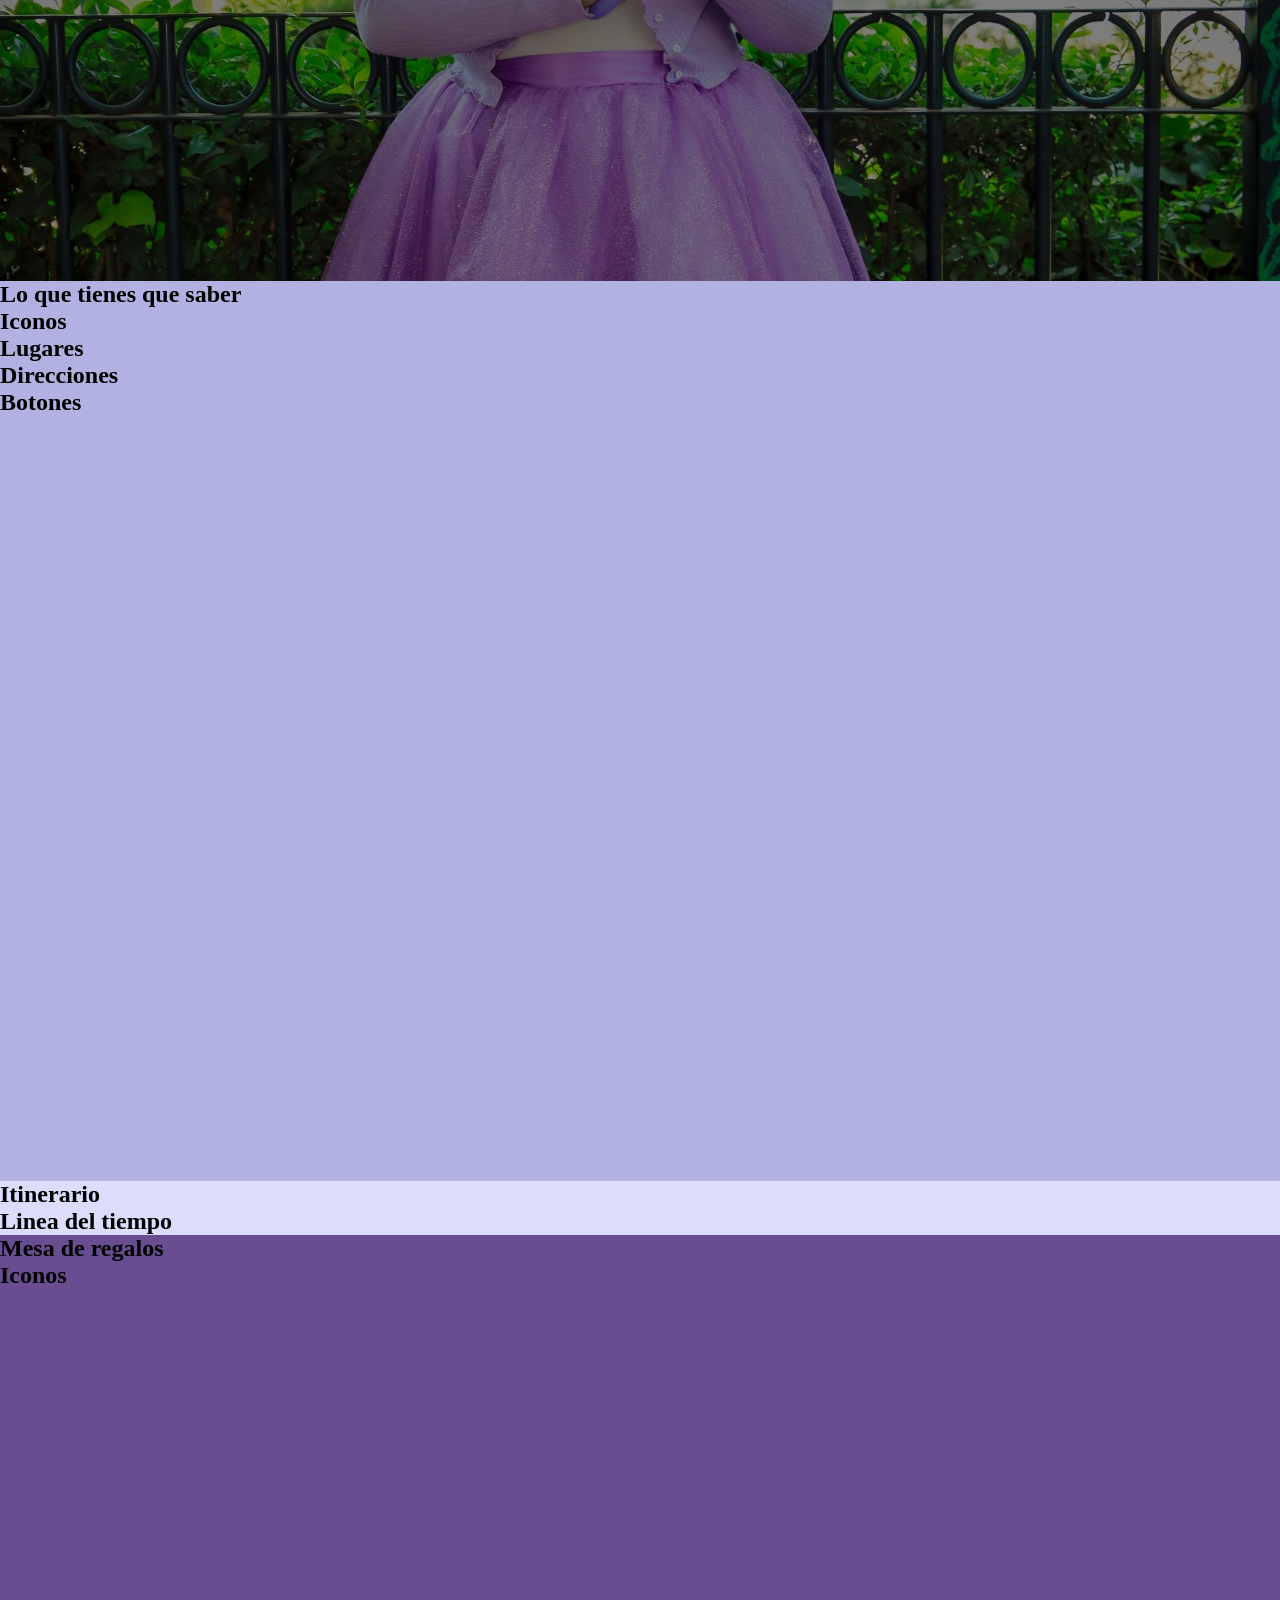
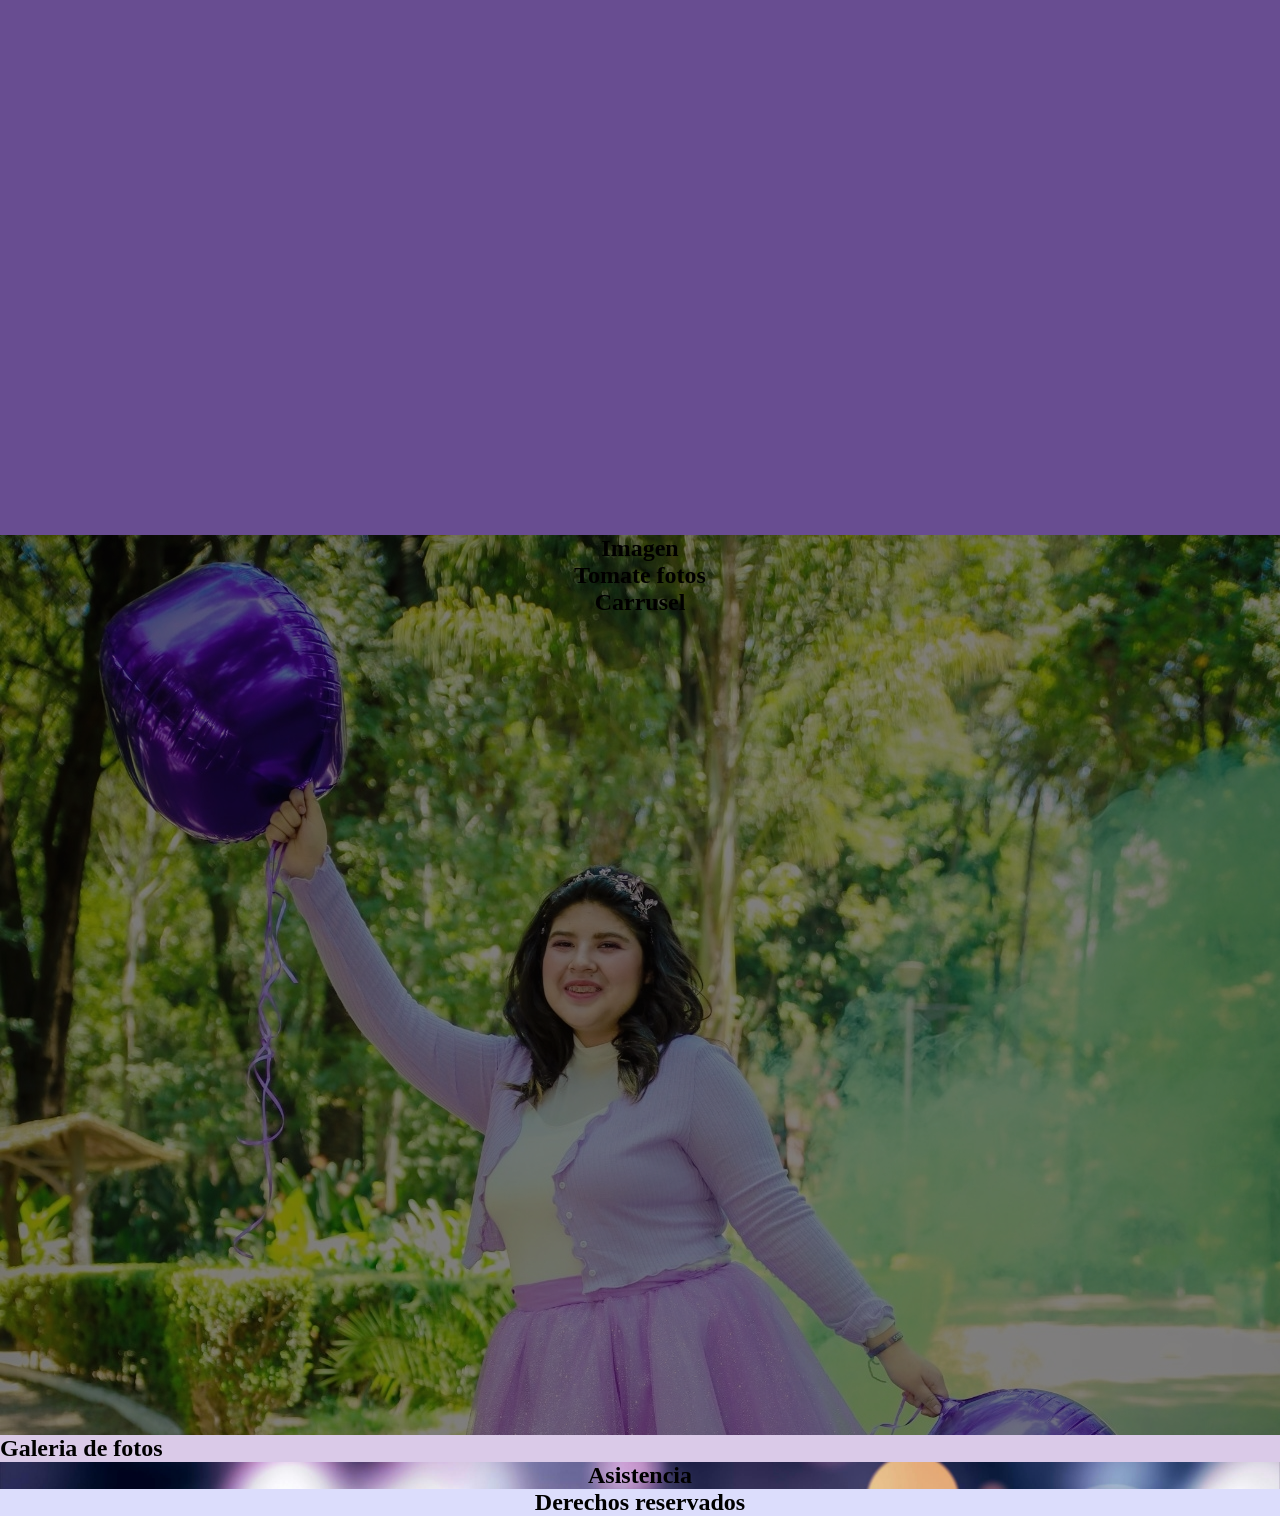
<file: home.html>
<!DOCTYPE html>
<html lang="es">

<head>
    <meta charset="UTF-8" />
    <meta name="viewport" content="width=device-width, initial-scale=1.0" />
    <title>Invitacion</title>
    <link rel="stylesheet" href="css/style.css" />
    
    <script src="scripts/script.js"></script>
</head>

<body>
    <div class="sections-container">
        <section id="carrusel">
            <div class="carrusel position"></div>
            <div class="carrusel-header">
                <h1>¡Mis XV años!</h1>
            </div>
            <div class="carrusel-title">
                <h1>Daria Valentina</h1>
            </div>
            <div class="audio-container">
                <audio autoplay controls id="audio">
                    <source src="resources/i-aint-worried.mp3" type="audio/mpeg" />
                    Your browser does not support the audio element.
                </audio>
            </div>
        </section>
        <section id="info">
            <div>
                <h1>Dedicatoria 1 Mis XV años</h1>
            </div>
            <div>
                <h1>Mis padres</h1>
            </div>
            <div>
                <h1>Mis padrinos</h1>
            </div>
        </section>
        <section id="crono">
            <div>
                <h1>Imagen</h1>
            </div>
            <div>
                <h1>Temporizador</h1>
            </div>
        </section>
        <section id="detalles">
            <div>
                <h1>Lo que tienes que saber</h1>
            </div>
            <div>
                <h1>Iconos</h1>
            </div>
            <div>
                <h1>Lugares</h1>
            </div>
            <div>
                <h1>Direcciones</h1>
            </div>
            <div>
                <h1>Botones</h1>
            </div>
        </section>
        <section id="itinerario">
            <div>
                <h1>Itinerario</h1>
            </div>
            <div>
                <h1>Linea del tiempo</h1>
            </div>
        </section>
        <section id="regalos">
            <div>
                <h1>Mesa de regalos</h1>
            </div>
            <div>
                <h1>Iconos</h1>
            </div>
        </section>
        <section id="hashtag">
            <div>
                <h1>Imagen</h1>
            </div>
            <div>
                <h1>Tomate fotos</h1>
            </div>
            <div>
                <h1>Carrusel</h1>
            </div>
        </section>
        <section id="galeria">
            <h1>Galeria de fotos</h1>
        </section>
        <section id="asistencia">
            <h1>Asistencia</h1>
        </section>
        <section id="copyright">
            <h1>Derechos reservados</h1>
        </section>
    </div>
</body>

</html>
</file>
<file: css/style.css>
@import url('https://fonts.googleapis.com/css2?family=Playfair+Display:ital,wght@0,400..900;1,400..900&display=swap');
@import url('https://fonts.googleapis.com/css2?family=Lobster&family=Pacifico&family=Playfair+Display:ital,wght@0,400..900;1,400..900&display=swap');
@import url('https://fonts.googleapis.com/css2?family=Lobster&family=Lora:ital,wght@0,400..700;1,400..700&family=Pacifico&family=Playfair+Display:ital,wght@0,400..900;1,400..900&display=swap');
@import url('https://fonts.cdnfonts.com/css/freestyle-script');

* {
    margin: 0;
    padding: 0;
    box-sizing: border-box;
    /* Esto asegura que el tamaño total de un elemento incluya el relleno y el borde */
}

/*SECTION GENERAL */
section {
    max-height: 100vh;
    height: 100vh;
    display: flex;
    flex-direction: column;
    max-width: 100vw;
}

/* SECTION INDEPENDIENTES */
#carrusel {
    background-color: #684d91;
    justify-content: end;
    padding-bottom: 45px;
}

#info {
    background-color: #684d91;
    max-height: 120%;
    height: 120%;
}

#crono {
    background-image: url(../img/crono-1.jpg);
    background-size: cover;
    background-repeat: no-repeat;
    background-position: top;
    position: relative;
}

#crono::after, #hashtag::after{
    content: "";
    position: absolute;
    top: 0;
    left: 0;
    width: 100%;
    height: 100%;
    background-color: rgba(2, 1, 1, 0.5);
}

#detalles {
    background-color: #b1b2e2;
}

#itinerario {
    background-color: #dcddfc;
}

#regalos {
    background-color: #684d91;
}

#hashtag {
    background-image: url(../img/hashtag-1.jpg);
    background-size: cover;
    background-repeat: no-repeat;
    background-position: top;
    position: relative;
}

#galeria {
    background-color: #dacae8;
    max-height: 200%;
    height: 200%;
}

#asistencia {
    background-image: url(../img/asistencia-1.jpg);
    background-size: cover;
    background-repeat: no-repeat;
    background-position: center;
    position: relative;
    max-height: 120%;
    height: 120%;
    display: flex;
    align-items: center;
    justify-content: center;
}

#copyright {
    background-color: #dcddfc;
    height: 60%;
    display: flex;
    align-items: center;
    justify-content: center;
}

/* .carrusel{
    width: auto;
    height: auto;
    overflow: hidden;
    display: flex;
    justify-content:
    align-items:
    position: relative;
}

.carrusel .imagen-carrusel{
    width: 100%;
    height: auto;
    object-fit: contain;
    position: absolute;
    top: 0;
    left: 0;
    opacity: 0;
    transition: opacity 0.5s, transform 0.5s;
    transform: scale(0.9);
}

.carrusel .imagen-carrusel.activa {
    opacity: 1;
    transform: scale(1);
    z-index: 1;
} */

.position {
    position: absolute;
    top: 0;
    left: 0;
}

.carrusel {
    /* background-image: url(../img/carrusel-1.jpg); */
    background-size: cover;
    background-repeat: no-repeat;
    background-position: top;
    height: 100%;
    width: 100%;
    animation: animate 20s infinite;
}

.carrusel::after{
    content: "";
    position: absolute;
    top: 0;
    left: 0;
    width: 100%;
    height: 100%;
    /* background-color: rgba(2, 1, 1, 0.5); */
}
@keyframes animate {
    0%, 20%{
        background-image: url(../img/carrusel-1.jpg);
        background-size: cover;
    }
    25%, 45%{
        background-image: url(../img/carrusel-1.jpg), url(../img/carrusel-3.jpg);
        background-size: cover;
    }
    50%, 70%{
        background-image: url(../img/carrusel-3.jpg), url(../img/carrusel-2.jpg);
        background-size: cover;
    }
    75%, 95%{
        background-image: url(../img/carrusel-2.jpg), url(../img/carrusel-1.jpg);
        background-size: cover;
    }
    100%{
        background-image: url(../img/carrusel-1.jpg);
        background-size: cover;
    }
}

/* PANEL DE AUDIO */
.audio-container {
    width: 100px;
    height: 10%;
    margin: 20px auto;
}

audio {
    width: 100%;
    outline: none;
}

audio::-webkit-media-controls-panel {
    display: flex;
    flex-direction: row;
    align-items: center;
    gap: 10px;
    justify-content: center;
}

audio::-webkit-media-controls-timeline,
audio::-webkit-media-controls-timeline-container,
audio::-webkit-media-controls-current-time-display,
audio::-webkit-media-controls-time-remaining-display,
audio::-webkit-media-controls-mute-button,
audio::-webkit-media-controls-volume-slider,
audio::-webkit-media-controls-volume-slider-container,
audio::-webkit-media-controls-seek-back-button,
audio::-webkit-media-controls-seek-forward-button,
audio::-webkit-media-controls-fullscreen-button,
audio::-webkit-media-controls-rewind-button,
audio::-webkit-media-controls-return-to-realtime-button,
audio::-webkit-media-controls-toggle-closed-captions-button {
    display: none !important;
}

/* Orden en el carrusel (section 1) */
.carrusel-header, .carrusel-title{
    z-index: 1;
    display: flex;
    align-items: center;
    justify-content: center;
    height: 45%;
}

.carrusel-container{
    width: 100%;
    background-color: #ffffffb0;
    z-index: 1;
}

.carrusel-header h1{
    color: #404040;
}.carrusel-title h1{
    color: #5421de;
}

.carrusel-header h1{
    font-family: "Playfair Display", serif;
    font-weight: 400;
}

.carrusel-title h1{
    font-family: 'Freestyle Script', sans-serif;
    font-weight: 300;
    font-style: normal;
    font-size: 140px;
}

.info-container, .detalles-container, .regalos-container{
    display: flex;
    flex-direction: column;
    align-items: center;
    justify-content: center;
    height: 100%;
}

.info-container div{
    max-width: 95%;
}

.detalles-container div, .regalos-container div{
    max-width: 90%;
}

.vineta-sup, .vineta-inf, .vineta-div{
    height: 10%;
    display: flex;
    flex-direction: column;
    align-items: center;
    justify-content: center;
}
.vineta-sup img, .vineta-inf img{
    width: 600px;
    height: 100px;
}

.vineta-inf img{
    rotate: 180deg;
}

.vineta-div img{
    width: 470px;
    height: 80px;
}

.info-familiares{
    display: flex;
    flex-direction: row;
    justify-content: center;
    align-items: center;
    gap: 20%;
}

.info-header, .info-padres, .info-padrinos{
    height: 20%;
    display: flex;
    flex-direction: column;
    align-items: center;
    justify-content: center;
}

.info-header #info-header-1, .info-padres #info-padres-1, .info-padrinos #info-padrinos-1{
    font-family: "Lora", serif;
    font-optical-sizing: auto;
    font-weight: 300;
    font-style: normal;
    font-size: 20px;
    color: #c0c0e2;
    text-align: center;
}

.info-header #info-header-2, .info-familiares #info-familiares-1, .info-familiares #info-familiares-3, .info-familiares #info-familiares-4, .info-familiares #info-familiares-6{
    font-family: "Playfair Display", serif;
    font-weight: 400;
    font-size: 50px;
    font-style: italic;
    color: #ba9ae9;
    text-align: center;
}

.info-familiares #info-familiares-2, .info-familiares #info-familiares-5{
    font-family: "Lora", serif;
    font-optical-sizing: auto;
    font-weight: 400;
    font-style: normal;
    font-size: 60px;
    color: #c0c0e2;
}
/* .info-header div{
    height: 50%;
} */

/* Contrareloj */
/* .crono {
    background-image: url(../img/crono-1.jpg);
    background-size: cover;
    background-repeat: no-repeat;
    background-position: center;
    height: 100%;
    width: 100%;
    display: flex;
    z-index: 1;
} */

.crono-title, .crono-countdown{
    z-index: 2;
    display: flex;
    align-items: center;
    justify-content: center;
    color: #dacae8;
}

.crono-title{
    height: 30%;
    align-items: end;
}

.crono-title h1{
    font-family: "Playfair Display", serif;
    font-weight: 500;
    font-size: 50px;
    text-align: center;
}

.crono-countdown{
    flex-direction: row;
    height: 50%;
    gap: 5%;
}

.box{
    display: flex;
    flex-direction: column;
    align-items: center;
    justify-content: center;
    border: 1px solid #dacae8;
    border-radius: 10px;
    padding: 10px;
    width: 80px;
}

.box-num, .box-let{
    font-family: "Playfair Display", serif;
    font-weight: 400;
    font-size: 50px;
    text-align: center;
}

.box-let{
    font-size: 25px;
}

/* Detalles de la fiesta */
.detalles-header, .regalos-header{
    height: 15%;
    justify-content: center;
}
.detalles-header, .detalles-detalles, .regalos-regalos, .regalos-header{
    display: flex;
    align-items: center;
    
}
.detalles-header p, .regalos-header p{
    font-family: "Playfair Display", serif;
    font-optical-sizing: auto;
    font-weight: 400;
    font-size: 50px;
    font-style: italic;
    color: #684d91;
    text-align: center;
}

.detalles-detalles{
    height: 100%;
    flex-direction: column;
}
.detalles-iconos, .regalos-iconos{
    display: flex;
    flex-direction: row;
    height: 280px;
}
.detalles-icono-1, .detalles-icono-2, .detalles-icono-3, .regalos-icono{
    display: flex;
    flex-direction: column;
    align-items: center;
    justify-content: center;
    text-align: center;
    width: 500px;
    height: 200px;
}
.detalles-icono-1 img, .detalles-icono-2 img, .detalles-icono-3 img{
    width: 100px;
}
.detalles-title{
    font-family: "Playfair Display", serif;
    font-optical-sizing: auto;
    font-weight: 400;
    font-size: 35px;
    font-style: italic;
    color: #622cb4
}
.detalles-title, .detalles-body{
    height: 25%;
    padding-top: 20px;
}
.detalles-body{
    font-family: "Lora", serif;
    width: 100%;
    font-optical-sizing: auto;
    font-weight: 400;
    font-style: normal;
    font-size: 20px;
    color: #684d91;
}
.detalles-img img{
    max-width: 300px;
}

.detalles-button{
    padding-top: 20px;
    display: flex;
    align-items: center;
    justify-content: center;
}
.detalles-button div{
    padding: 5px;
    width: 150px;
    background-color: rgb(169, 44, 201);
    color: white;
    border-radius: 10px;
    text-align: center;
    transition: transform 0.3s ease; /* Agrega una transición suave */
}
.detalles-button div p{
    margin: 0;
}
.detalles-button div:hover{
    cursor: pointer;
    background-color: rgb(139, 16, 161); /* Cambia el color de fondo */
    color: white; /* Cambia el color del texto */
    box-shadow: 0px 0px 5px rgba(0, 0, 0, 0.5); /* Agrega una sombra */
    font-size: 16px; /* Cambia el tamaño del texto */
    transform: scale(1.1); /* Escala el botón al 110% */
}
.detalles-button a{
    text-decoration: none;
    display: flex;
    align-items: center;
    justify-content: center;
}

/* Linea de tiempo */
.itinerario-container{
    display: flex;
    flex-direction: column;
    align-items: center;
    justify-content: center;
}
.timeline{
    margin-top: 40px;
    margin-bottom: 40px;
    position: relative;
    display: flex;
    align-items: center;
    justify-content: center;
    height: 90%;
    width: 90%;
}
.timeline:before{
    content: '';
    position: absolute;
    /* left: 50%; */
    width: 2px;
    height: 100%;
    background: #6658ea
}
.content{ 
    border: #6658ea 1px solid; 
    padding: 15px; 
    border-radius: 20px; 
    color: #4a1cc9;
    display: flex;
    flex-direction: column;
    align-items: center;
    justify-content: center;
}
.timeline ul{ margin: 0; padding: 0; width: 450px}
.timeline ul li{ 
    list-style: none;
    position: relative;
    width: 50%;
    padding: 0 40px;
    box-sizing: border-box;
}

.timeline ul li:nth-child(odd){
    float: left;
    text-align: right;
    clear: both;
}
.timeline ul li:nth-child(odd)::before{
    content: '';
    position: absolute;
    top: 40px;
    right: -5%;
    width: 20px;
    height: 20px;
    background: white;
    border: 2px solid #6658ea;
    border-radius: 50%
}
.timeline ul li:nth-child(odd)::after{
    content: '';
    position: absolute;
    border-style: solid;
    width: 0;
    height: 0;
    top: 44px;
    right: 25px;
    border-width: 10px 0 10px 15px;
    border-color: transparent transparent transparent #6658ea;
}

.timeline ul li:nth-child(even){
    float: right;
    text-align: left;
    clear: both;
}


.timeline ul li:nth-child(even)::before{
    content: '';
    position: absolute;
    top: 40px;
    left: -5%;
    width: 20px;
    height: 20px;
    background: white;
    border: 2px solid #6658ea;
    border-radius: 50%
}
.timeline ul li:nth-child(even)::after{
    content: '';
    position: absolute;
    border-style: solid;
    width: 0;
    height: 0;
    top: 44px;
    left: 25px;
    border-width: 10px 15px 10px 0px;
    border-color: transparent #6658ea transparent transparent;
}

.timeline li {
    opacity: 0;
    transition: opacity 0.5s ease-in-out;
    transform: translateY(50px); /* Inicia cada elemento ligeramente desplazado hacia abajo */
}

.timeline li.visible {
    opacity: 1;
    transform: translateY(0);
}

.itinerario-header{
    height: 10%;
    display: flex;
    align-items: center;
    justify-content: center;
}

.itinerario-header p{
    font-family: "Playfair Display", serif;
    font-optical-sizing: auto;
    font-weight: 400;
    font-size: 50px;
    font-style: italic;
    color: #4a1cc9;
    text-align: center;
}

.content i{
    font-size: 40px;
}

#itinerario{
    max-height: 120%;
    height: 120%;
}

.content h2{
    font-family: "Playfair Display", serif;
    font-optical-sizing: auto;
    font-weight: 400;
    font-size: 20px;
    font-style: italic;
}

.content p{
    font-family: "Lora", serif;
    font-optical-sizing: auto;
    font-weight: 400;
    font-style: normal;
    font-size: 20px;
}

/* MESA DE REGALOS */
.regalos-regalos{
    height: 25%;
    flex-direction: column;
}

.regalos-header{
    height: 65%;
}

.regalos-header p{
    color: white;
}

.regalos-icono img{
    height: 65px;
}

.regalos-icono > .detalles-title {
    color: #ba9ae9;
}

.regalos-icono > .detalles-body{
    color: white;
}

.regalos-icono i{
    font-size: 65px;
    color: #b1b2e2;
}

.regalos-container > .vineta-sup, .regalos-container > .vineta-inf{
    height: 50%;
}

/* Hashtag */

#hashtag{
    align-items: center;
}
.hashtag-container{
    max-width: 90%;
    display: flex;
    flex-direction: column;
    align-items: center;
    justify-content: center;
    height: 100%;
    z-index: 1;
}

/* .hashtag-carrusel{
    overflow: hidden;
    white-space: nowrap;
    width: 100%;
}

.inner{
    display: inline-block;
    animation: loop 10s linear infinite;
}

.tag{
    padding-right: 100%;
    position: relative;
}

.tag span{
    padding-right: 20px;
}

.tag:after, .tag::before{
    content: " #XVdeVale";
    position: absolute;
    top: 0;
    white-space: nowrap;
}

.tag::before{
    left: 0;
}

.tag::after{
    right: 0;
} */

.hashtag-carrusel{
    overflow: hidden;
    max-width: 75%;
    height: 50%;
    display: flex;
    align-items: center;
}

.inner{
    display: flex;
    animation: loop 40s linear infinite;
    -webkit-animation: loop 40s linear infinite;
    width: calc(200px * 14);
    background-color: #b47fc38f;
    gap: 5%;
}

.tag{
    width: 200px;
}

.tag span{
    width: 100%;
    font-size: 60px;
    color: white;
}

@keyframes loop{
    0% {
        -webkit-transform: translateX(0);
        transform: translateX(0);
    }

    100% {
        -webkit-transform: translateX(calc(-200px * 7));
        transform: translateX(calc(-200px * 7));
    }
}

.hashtag-ico{
    height: 35%;
    display: flex;
    align-items: center;
}

.hashtag-ico i{
    color: white;
    font-size: 130px;
}

.hashtag-title, .hashtag-body{
    height: 10%;
    display: flex;
    align-items: center;
}
.hashtag-title p{
    font-family: "Playfair Display", serif;
    font-optical-sizing: auto;
    font-weight: 400;
    font-size: 80px;
    font-style: italic;
    color: white;
    text-align: center;
}

.hashtag-body p{
    font-family: "Lora", serif;
    width: 100%;
    font-optical-sizing: auto;
    font-weight: 400;
    font-style: normal;
    font-size: 45px;
    color: white;
}

/* Galeria */

.galeria-container {
    text-align: center;
    height: 100%;
    display: flex;
    flex-direction: column;
    align-items: center;
}

.galeria-box{
    display: flex;
    flex-direction: column;
    align-items: center;
    justify-content: center;
    max-width: 70%;
}

.galeria-box-container img{
    max-width: 100%;
    margin-bottom: 10px;
    display: block;
    outline: 1px solid white;
    outline-offset: -10px;
    transition: opacity 0.5s ease-in-out; /* Transición suave */
    opacity: 0.7;
}

.galeria-box-container img:hover{
    cursor: pointer;
    box-shadow: 0 0 10px rgba(0, 0, 0, 0.5); /* Sombreado al hacer hover */
    opacity: 1;
    z-index: 10;
}

.galeria-box-container{
    columns: 3 320px;
    column-gap: 10px;
    position: relative;
}

.modal.show {
    display: flex !important; /* Cambia el display a flex cuando el modal está visible */
    align-items: center !important; /* Centra verticalmente el contenido */
    justify-content: center !important; /* Centra horizontalmente el contenido */
}

.modal-dialog{
    display: flex;
    align-items: center;
    justify-content: center;
}

.modal-content{
    align-items: center;
    justify-content: center;
    max-width: 50%;
    max-height: 50%;
}

.modal-content img{
    max-width: 100%;
    max-height: 100%;
}

/* Copyright */

.copyright-container{
    display: flex;
    flex-direction: column;
    align-items: center;
    justify-content: center;
    text-align: center;
    height: 60%;
    max-width: 90%;
}

.agradecimiento-header p{
    font-family: "Playfair Display", serif;
    font-weight: 400;
    font-size: 50px;
    font-style: italic;
    color: #ba9ae9;
    text-align: center;
}

.agradecimiento-body p{
    font-family: "Playfair Display", serif;
    font-weight: 400;
    font-size: 75px;
    color: #ba9ae9;
    text-align: center;
}

.agradecimiento-name p{
    font-family: 'Freestyle Script', sans-serif;
    font-weight: 400;
    font-style: normal;
    font-size: 140px;
    color: #684d91;
}

.copyright-contacto a{
    text-decoration: none;
}

/* Asistencia */

.asistencia-container{
    display: flex;
    flex-direction: column;
    align-items: center;
    justify-content: center;
    text-align: center;
    height: 100%;
    max-width: 90%;
    padding: 40px;
}

.asistencia-header, .asistencia-body, .asistencia-form{
    display: flex;
}

.asistencia-nombre, .asistencia-respuesta, .asistencia-acompaniantes, .asistencia-deseo, .asistencia-email{
    display: flex;
    flex-direction: column;
    align-items: flex-start;
    padding-bottom: 20px;
}

.asistencia-form input, .asistencia-form textarea{
    width: 100%;
    padding: 10px;
}

.respuesta input{
    width: 10%;
}

.respuesta{
    width: 100%;
}

.respuesta-si, .respuesta-no{
    display: flex;
    flex-direction: row;
    align-items: center;
    justify-content: center;
}

.respuesta-no label, .respuesta-si label{
    width: 90%;
    text-align: left;
}

.asistencia-header p{
    font-family: "Playfair Display", serif;
    font-weight: 400;
    font-size: 50px;
    font-style: italic;
    text-align: center;
    color: white;
    text-shadow: 2px 2px 4px rgba(0, 0, 0, 0.5);
}

.asistencia-body p{
    font-family: "Lora", serif;
    font-optical-sizing: auto;
    font-weight: 300;
    font-style: normal;
    font-size: 20px;
    text-align: center;
    color: white;
    text-shadow: 2px 2px 4px rgba(0, 0, 0, 0.5);
}

.asistencia-form{
    width: 75%;
    padding: 40px;
    align-items: center;
    justify-content: center;
    background-color: #dcb7ff87;
    border-radius: 10px;
}

form {
    width: 80%;
}

form label{
    font-size: 20px;
    font-weight: bold;
}

.respuesta label{
    font-weight: normal;
}
.asistencia-boton{
    padding-top: 20px;
}

.asistencia-boton button{
    padding: 5px;
    width: 150px;
    background-color: rgb(169, 44, 201);
    color: white;
    border: none;
    border-radius: 10px;
    text-align: center;
    transition: transform 0.3s ease;
}

.asistencia-boton button:hover{
    cursor: pointer;
    background-color: rgb(139, 16, 161); /* Cambia el color de fondo */
    color: white; /* Cambia el color del texto */
    box-shadow: 0px 0px 5px rgba(0, 0, 0, 0.5); /* Agrega una sombra */
    font-size: 16px; /* Cambia el tamaño del texto */
    transform: scale(1.1); /* Escala el botón al 110% */
}

@media screen and (max-width: 991px) {
    .carrusel {
        height: 100vh;
        background-position: center;
        /* La altura del carrusel será 100% del viewport en pantallas grandes */
    }

    .carrusel img {
        height: 100%;
        /* La imagen ocupa toda la altura del carrusel */
        object-fit: cover;
        /* La imagen se escala para cubrir completamente el carrusel, recortando el exceso */
    }

    .carrusel-title h1{
        font-size: 50px;
    }

    .vineta-sup img, .vineta-inf img{
        width: 300px;
        height: 50px;
    }

    .vineta-div img{
        width: 235px;
        height: 40px;
    }

    .info-header #info-header-2, .info-familiares #info-familiares-1, .info-familiares #info-familiares-3, .info-familiares #info-familiares-4, .info-familiares #info-familiares-6{
        font-size: 25px;
    }

    .info-familiares #info-familiares-2, .info-familiares #info-familiares-5{
        font-size: 30px;
    }

    .info-familiares{
        gap: 10%;
    }

    .detalles-title{
        font-size: 25px;
    }

    .detalles-body{
        font-size: 15px;
        width: 100%;
    }

    .detalles-header p, .regalos-header p{
        font-size: 40px;
    }

    .detalles-iconos, .regalos-iconos {
        flex-direction: column;
        height: 530px;
        align-items: center;
    }

    /* .detalles-icono-1, .detalles-icono-2, .detalles-icono-3{
        width: 215px;
        height: 100px;
    }*/

    .detalles-icono-1 img, .detalles-icono-2 img, .detalles-icono-3 img{
        width: 50px;
    }

    .detalles-title, .detalles-body {
        padding-top: 10px;
    }

    .detalles-img img {
        display: none;
    }

    .detalles-button{
        padding-top: 0;
    }

    .timeline{
        width: 85%;
        /* comentatio de actualizacion */
    }
    /* .timeline:before{
        left: 0%;
    } */
    .timeline ul li{ 
        width: 50%;
    }
    .timeline ul li:nth-child(odd){
        float: left;
    }

    .timeline ul li:nth-child(odd)::before{
        right: -6%;
    }

    .timeline ul li:nth-child(even)::before{
        left: -6%;
    }
    .timeline ul li:nth-child(odd)::after{
        border-width: 10px 15px 10px 0px;
        border-color: transparent #6658ea transparent transparent;
        rotate: 180deg;
    }

    .timeline ul li:nth-child(even){
        float: right;
    }

    .itinerario-header p{
        font-size: 40px;
        padding-top: 10px;
    }

    .regalos-regalos{
        height: 50%;
    }

    .regalos-header{
        height: 20%;
    }

    .regalos-container > .vineta-sup, .regalos-container > .vineta-inf{
        height: 15%;
    }
    
    .regalos-icono img{
        height: 40px;
    }

    .regalos-icono i{
        font-size: 40px;
    }

    .hashtag-ico i {
        font-size: 75px;
    }

    .hashtag-title p {
        font-size: 40px;
    }

    .hashtag-body p {
        font-size: 20px;
    }

    .inner {
        gap: 0%;
    }

    .tag span {
        font-size: 30px;
    }

    .agradecimiento-header p {
        font-size: 25px;
    }

    .agradecimiento-body p{
        font-size: 35px;
    }

    .agradecimiento-name p{
        font-size: 90px;
    }

    .copyright-header p, .copyright-body p, .copyright-contacto p{
        font-size: 12px;
        margin-bottom: 0;
    }

    #asistencia {
        background-position: bottom;
    }

    .asistencia-form {
        width: 110%;
    }

    form {
        width: 100%;
    }

    .respuesta label{
        font-size: 18px;
    }

}
</file>
